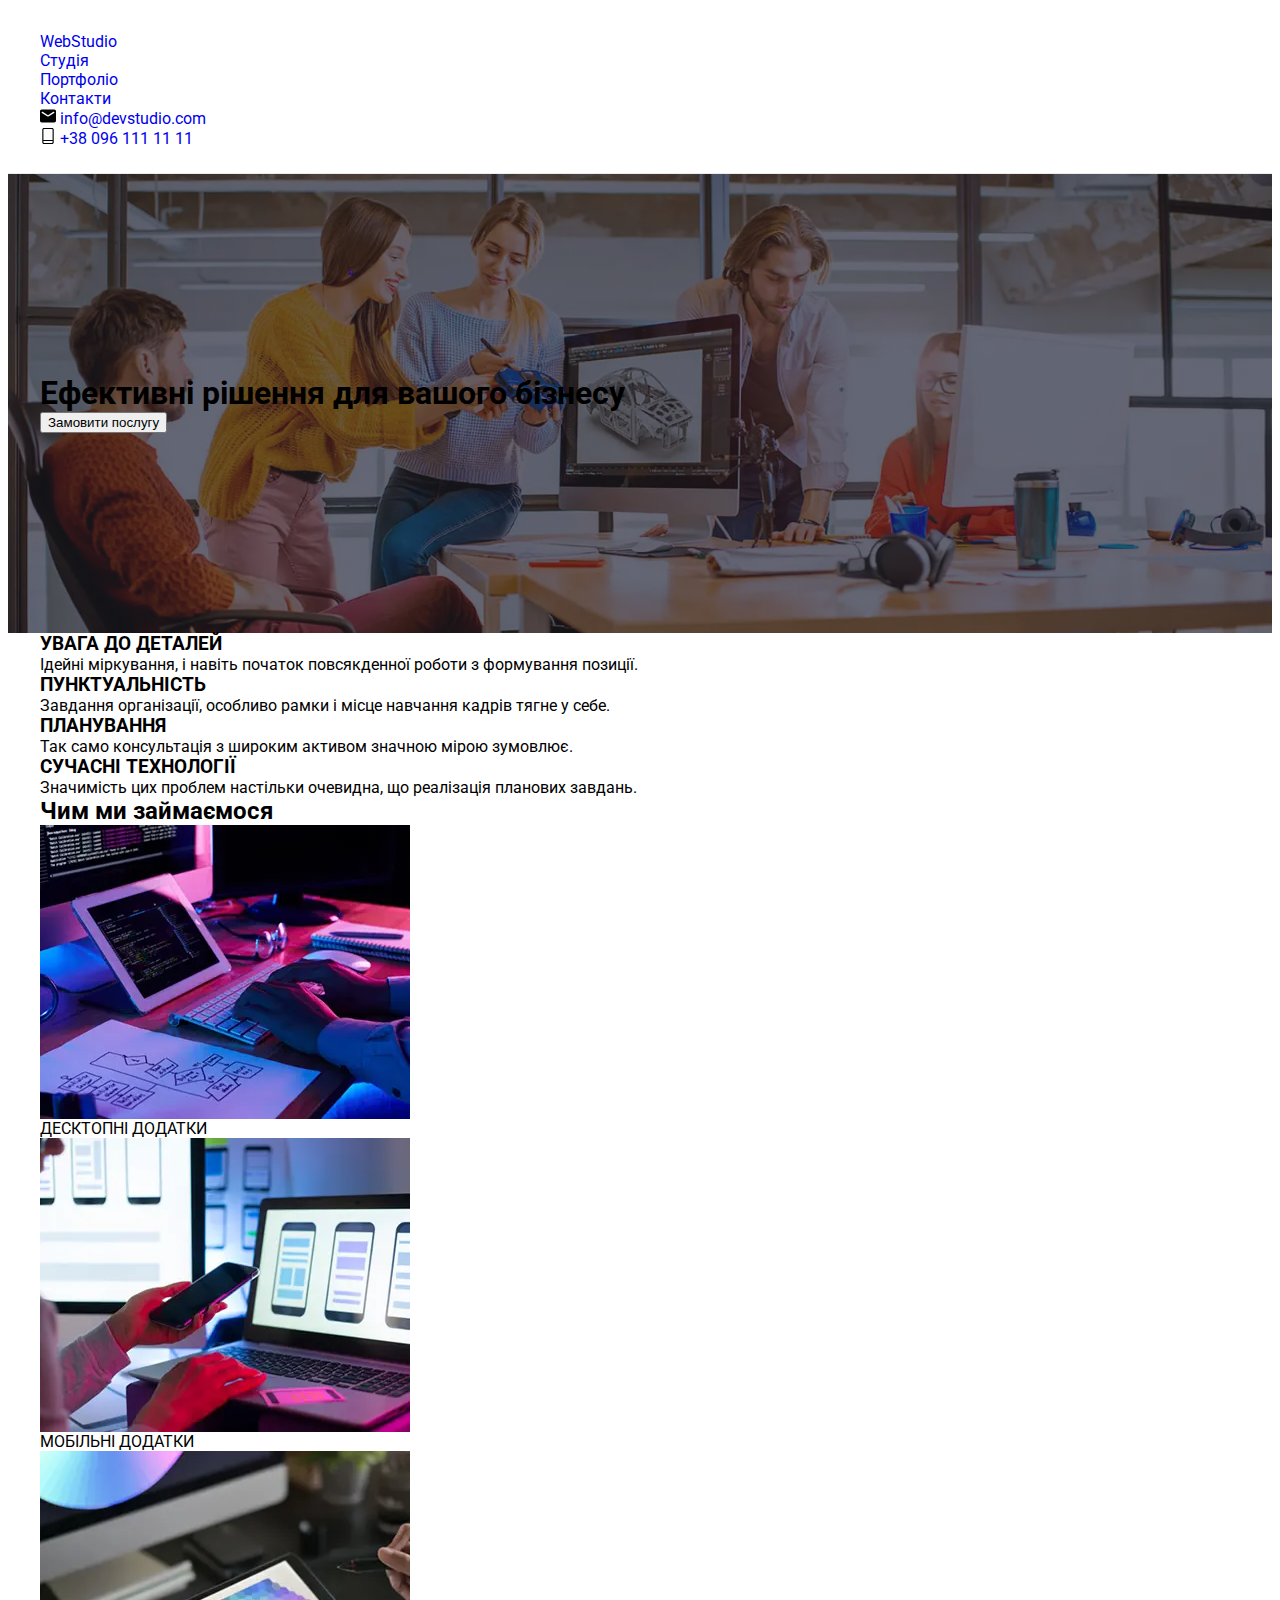
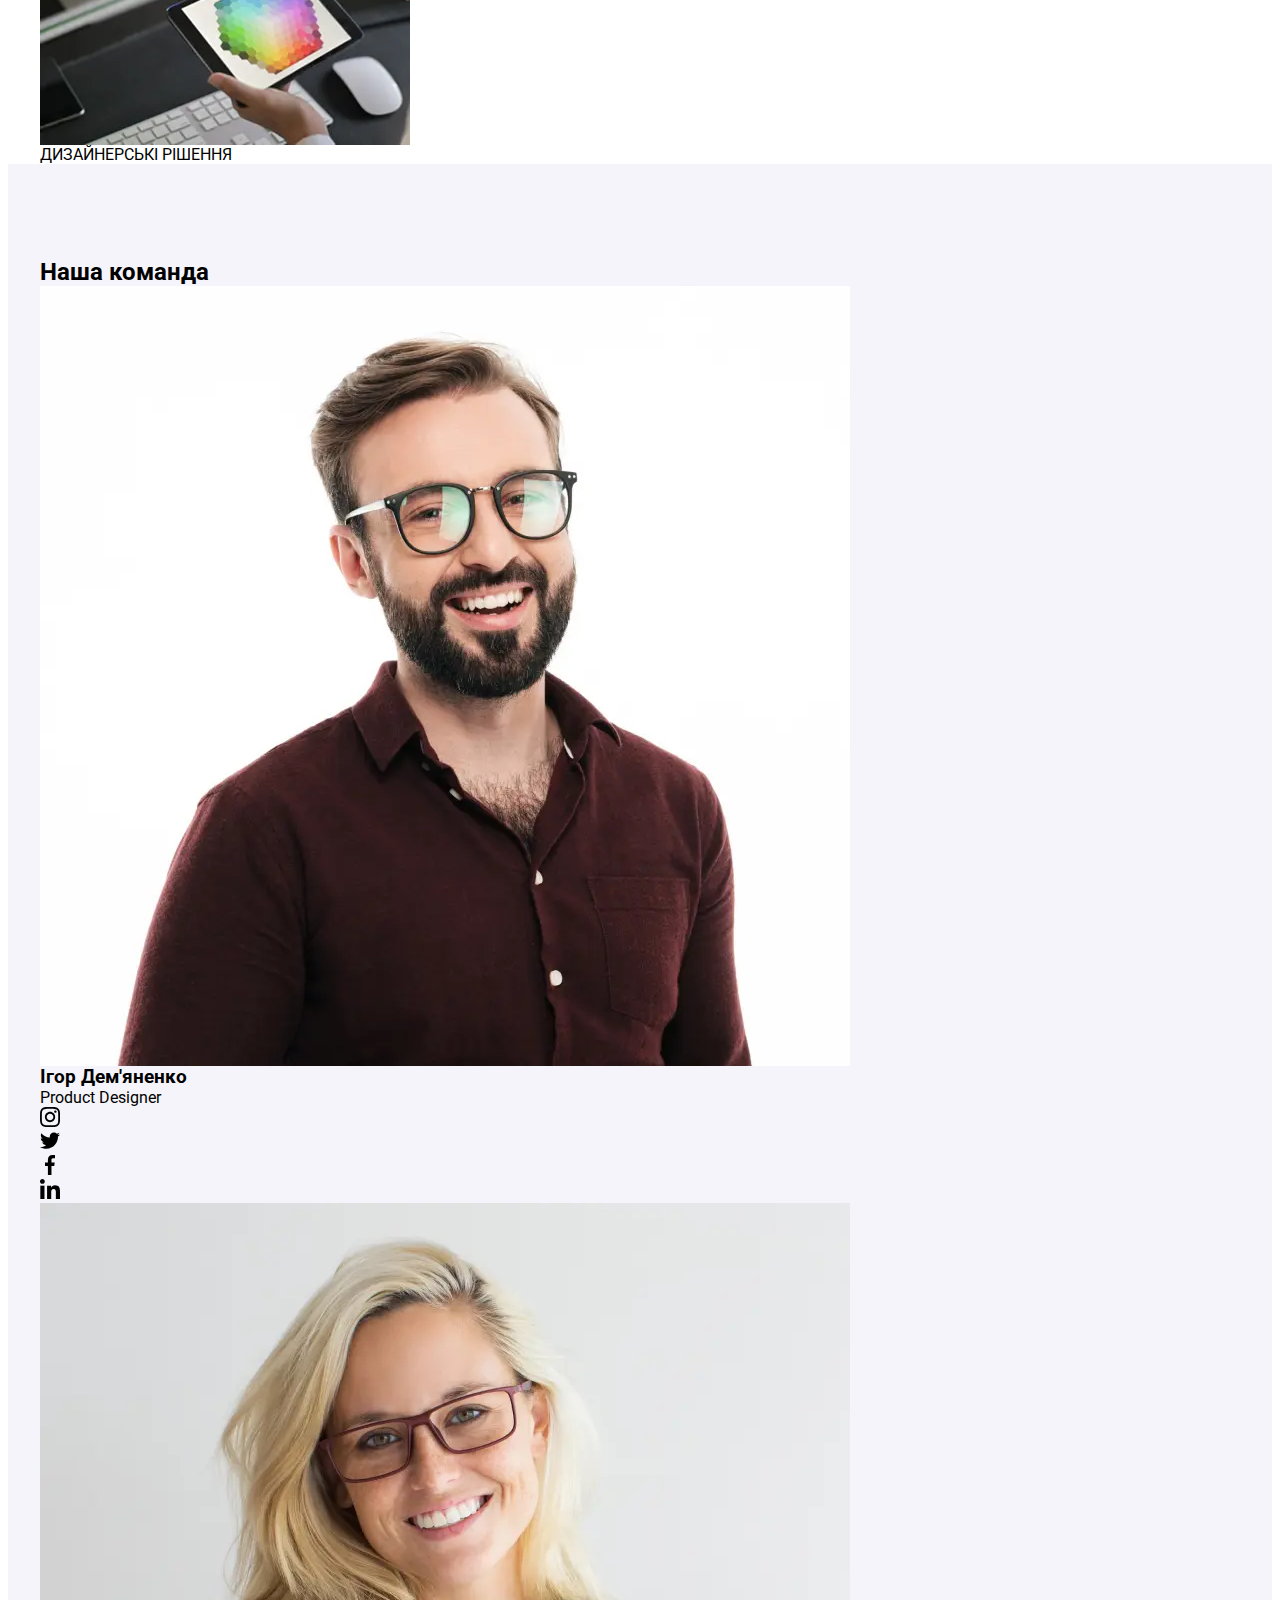
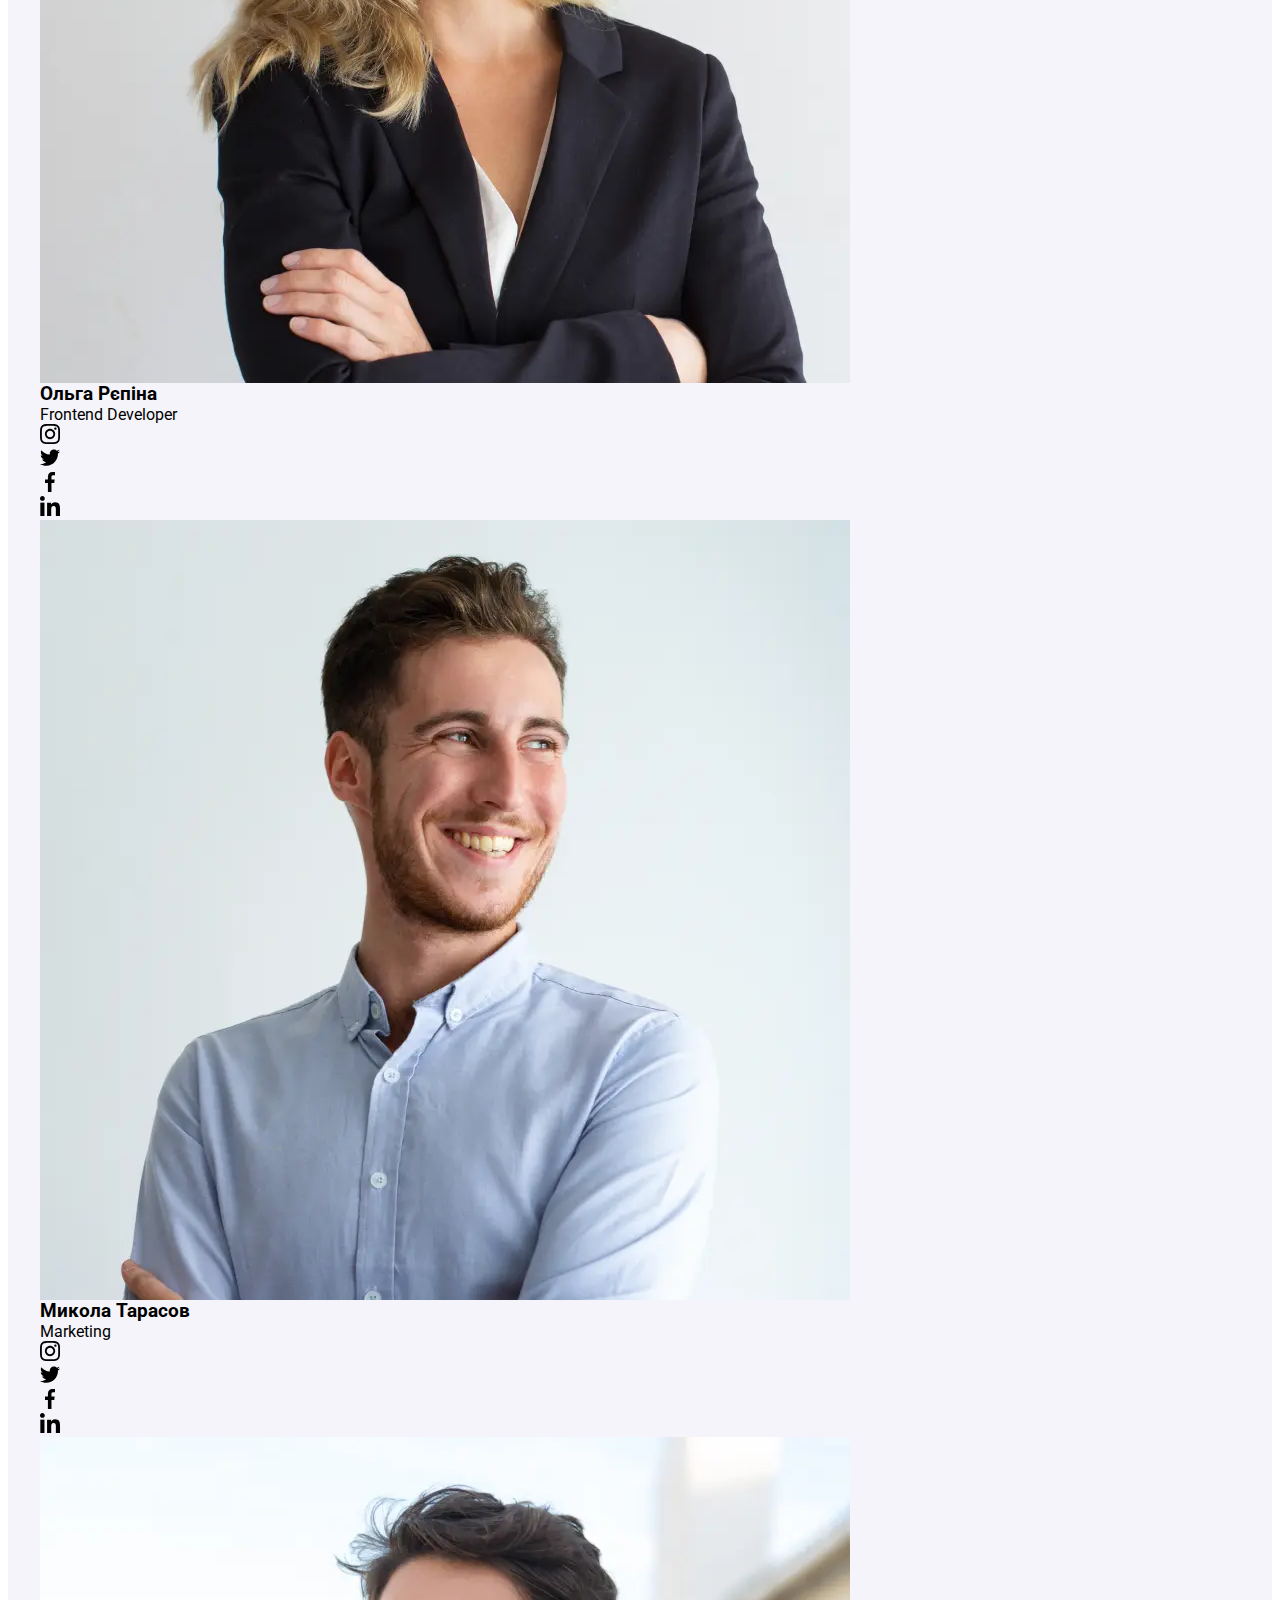
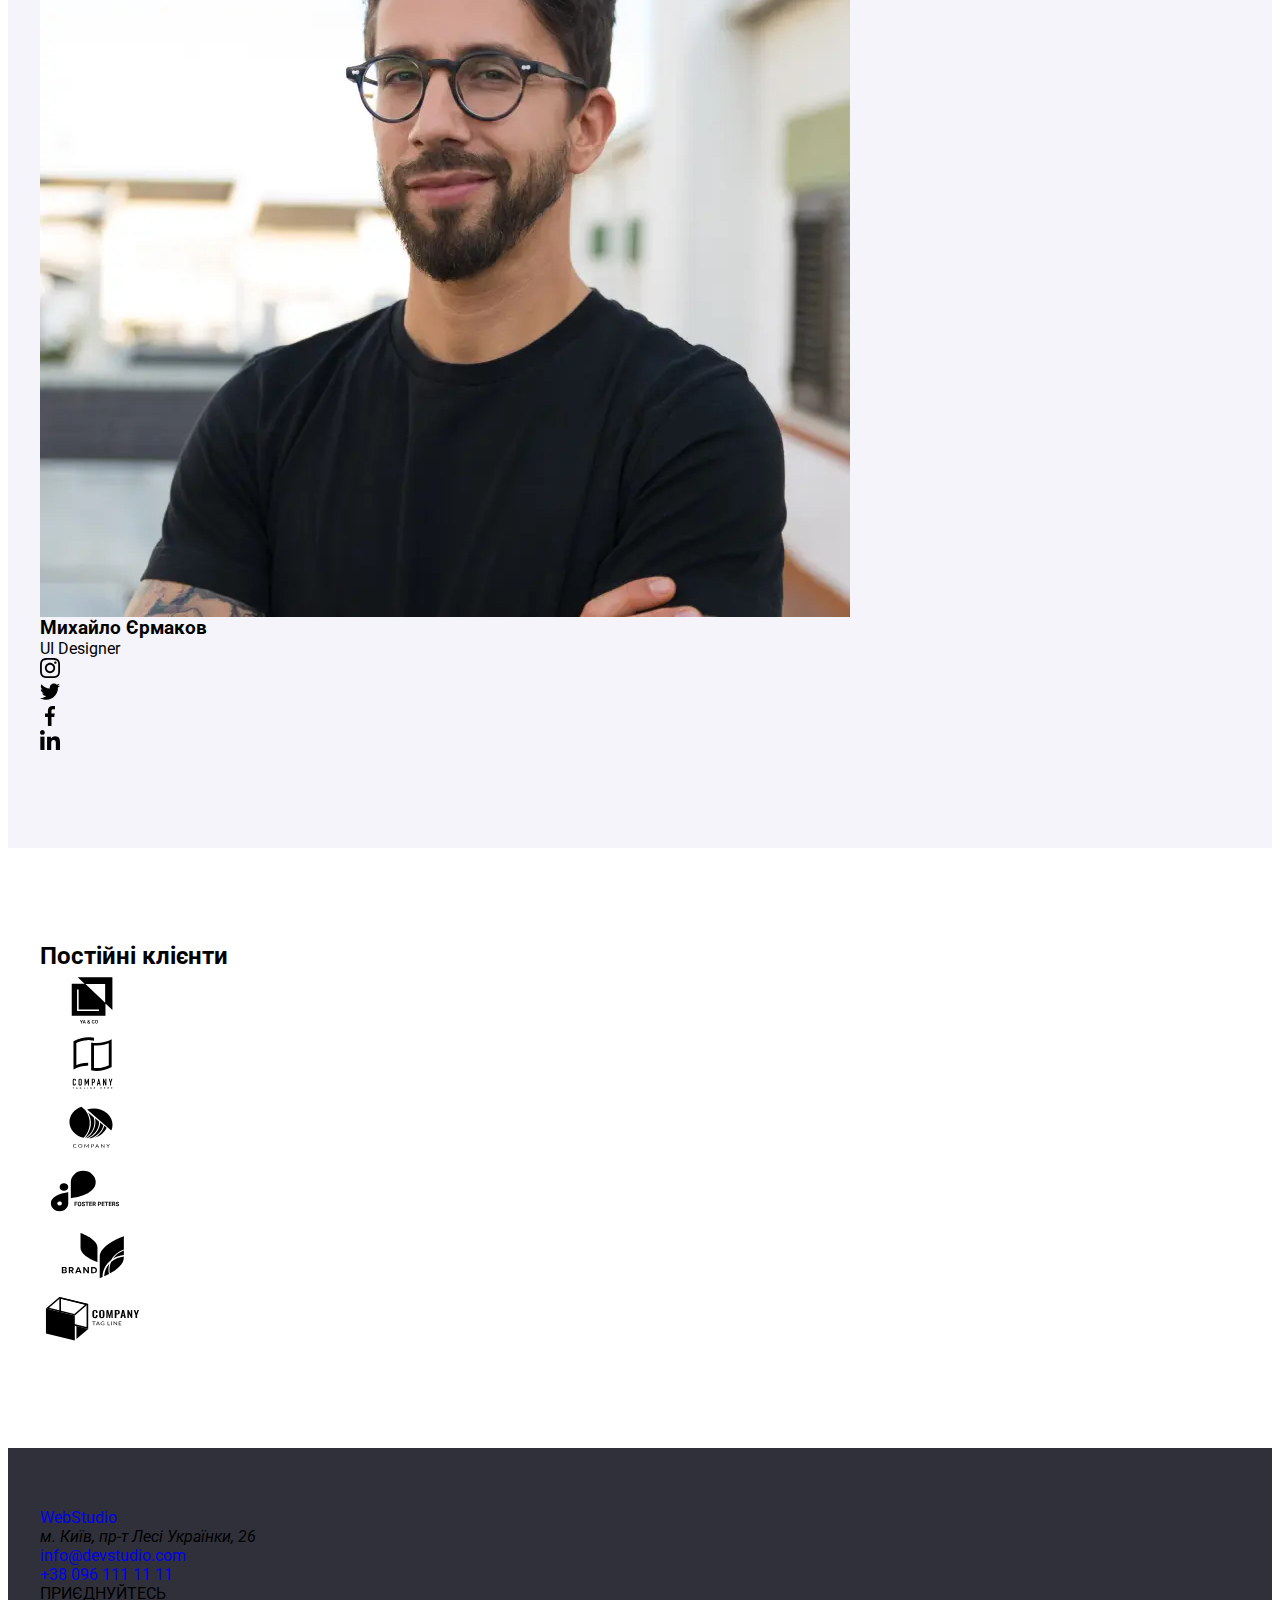
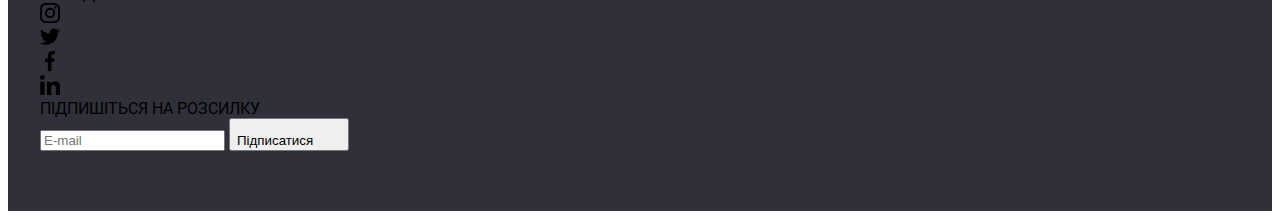
<file: index.html>
<!DOCTYPE html>
<html lang="uk">

<head>
  <meta charset="UTF-8">
  <meta name="viewport" content="width=device-width, initial-scale=1.0">
  <title>WebStudio</title>
  <link rel="stylesheet" href="https://cdnjs.cloudflare.com/ajax/libs/modern-normalize/3.0.1/modern-normalize.min.css"
    integrity="sha512-q6WgHqiHlKyOqslT/lgBgodhd03Wp4BEqKeW6nNtlOY4quzyG3VoQKFrieaCeSnuVseNKRGpGeDU3qPmabCANg=="
    crossorigin="anonymous" referrerpolicy="no-referrer" />
  <link rel="preconnect" href="https://fonts.googleapis.com">
  <link rel="preconnect" href="https://fonts.gstatic.com" crossorigin>
  <link href="https://fonts.googleapis.com/css2?family=Raleway:ital,wght@0,100..900;1,100..900&family=Roboto:ital,wght@0,100..900;1,100..900&display=swap" rel="stylesheet">
  <link rel="stylesheet" href="./css/main.css">
</head>

<body>

  <header class="header">
    <div class="container header__container">
      <a class="header__logo" href="./index.html">Web<span class="header__logo-accent">Studio</span></a>

      <nav class="header__nav">
        <ul class="header__nav-list">
          <li><a class="header__nav-link header__nav-link--active" href="./index.html">Студія</a></li>
          <li><a class="header__nav-link" href="./portfolio.html">Портфоліо</a></li>
          <li><a class="header__nav-link" href="#">Контакти</a></li>
        </ul>
      </nav>

      <ul class="header__contacts-list">
        <li>
          <a class="header__contact-link" href="mailto:info@devstudio.com">
            <svg class="header__contact-icon" width="16" height="16">
              <use href="./img/symbol-defs.svg#icon-massege"></use>
            </svg>
            info@devstudio.com
          </a>
        </li>
        <li>
          <a class="header__contact-link" href="tel:+380961111111">
            <svg class="header__contact-icon" width="16" height="16">
              <use href="./img/symbol-defs.svg#icon-tel"></use>
            </svg>
            +38 096 111 11 11
          </a>
        </li>
      </ul>
    </div>
  </header>

  <main>

    <section class="hero">
      <div class="container hero__container">
        <h1 class="hero__title">Ефективні рішення для вашого бізнесу</h1>
        <button class="hero__btn" type="button" data-modal-open>Замовити послугу</button>
      </div>
    </section>

    <section class="features">
      <div class="container">
        <ul class="features__list">
          <li class="features__item">
            <h3 class="features__subtitle">УВАГА ДО ДЕТАЛЕЙ</h3>
            <p class="features__text">Ідейні міркування, і навіть початок повсякденної роботи з формування позиції.</p>
          </li>
          <li class="features__item">
            <h3 class="features__subtitle">ПУНКТУАЛЬНІСТЬ</h3>
            <p class="features__text">Завдання організації, особливо рамки і місце навчання кадрів тягне у себе.</p>
          </li>
          <li class="features__item">
            <h3 class="features__subtitle">ПЛАНУВАННЯ</h3>
            <p class="features__text">Так само консультація з широким активом значною мірою зумовлює.</p>
          </li>
          <li class="features__item">
            <h3 class="features__subtitle">СУЧАСНІ ТЕХНОЛОГІЇ</h3>
            <p class="features__text">Значимість цих проблем настільки очевидна, що реалізація планових завдань.</p>
          </li>
        </ul>
      </div>
    </section>

    <section class="services">
      <div class="container">
        <h2 class="services__title">Чим ми займаємося</h2>
        <ul class="services__list">
          <li class="services__item">
            <div class="services__img-wrap">
              <img class="services__img" src="./img/box1.webp" alt="Десктопні додатки">
              <p class="services__img-caption">ДЕСКТОПНІ ДОДАТКИ</p>
            </div>
          </li>
          <li class="services__item">
            <div class="services__img-wrap">
              <img class="services__img" src="./img/box2.webp" alt="Мобільні додатки">
              <p class="services__img-caption">МОБІЛЬНІ ДОДАТКИ</p>
            </div>
          </li>
          <li class="services__item">
            <div class="services__img-wrap">
              <img class="services__img" src="./img/box3.webp" alt="Дизайнерські рішення">
              <p class="services__img-caption">ДИЗАЙНЕРСЬКІ РІШЕННЯ</p>
            </div>
          </li>
        </ul>
      </div>
    </section>

    <section class="team">
      <div class="container">
        <h2 class="team__title">Наша команда</h2>
        <ul class="team__list">

          <li class="team__item">
            <img class="team__photo" src="./img/1.webp" alt="Ігор Дем'яненко">
            <h3 class="team__name">Ігор Дем'яненко</h3>
            <p class="team__role">Product Designer</p>
            <ul class="social__list">
              <li class="social__item"><a class="social__link" href="#"><svg class="social__icon" width="20" height="20"><use href="./img/symbol-defs.svg#icon-instagram"></use></svg></a></li>
              <li class="social__item"><a class="social__link" href="#"><svg class="social__icon" width="20" height="20"><use href="./img/symbol-defs.svg#icon-twitter"></use></svg></a></li>
              <li class="social__item"><a class="social__link" href="#"><svg class="social__icon" width="20" height="20"><use href="./img/symbol-defs.svg#icon-facebook"></use></svg></a></li>
              <li class="social__item"><a class="social__link" href="#"><svg class="social__icon" width="20" height="20"><use href="./img/symbol-defs.svg#icon-linkedin"></use></svg></a></li>
            </ul>
          </li>

          <li class="team__item">
            <img class="team__photo" src="./img/2.webp" alt="Ольга Рєпіна">
            <h3 class="team__name">Ольга Рєпіна</h3>
            <p class="team__role">Frontend Developer</p>
            <ul class="social__list">
              <li class="social__item"><a class="social__link" href="#"><svg class="social__icon" width="20" height="20"><use href="./img/symbol-defs.svg#icon-instagram"></use></svg></a></li>
              <li class="social__item"><a class="social__link" href="#"><svg class="social__icon" width="20" height="20"><use href="./img/symbol-defs.svg#icon-twitter"></use></svg></a></li>
              <li class="social__item"><a class="social__link" href="#"><svg class="social__icon" width="20" height="20"><use href="./img/symbol-defs.svg#icon-facebook"></use></svg></a></li>
              <li class="social__item"><a class="social__link" href="#"><svg class="social__icon" width="20" height="20"><use href="./img/symbol-defs.svg#icon-linkedin"></use></svg></a></li>
            </ul>
          </li>

          <li class="team__item">
            <img class="team__photo" src="./img/3.webp" alt="Микола Тарасов">
            <h3 class="team__name">Микола Тарасов</h3>
            <p class="team__role">Marketing</p>
            <ul class="social__list">
              <li class="social__item"><a class="social__link" href="#"><svg class="social__icon" width="20" height="20"><use href="./img/symbol-defs.svg#icon-instagram"></use></svg></a></li>
              <li class="social__item"><a class="social__link" href="#"><svg class="social__icon" width="20" height="20"><use href="./img/symbol-defs.svg#icon-twitter"></use></svg></a></li>
              <li class="social__item"><a class="social__link" href="#"><svg class="social__icon" width="20" height="20"><use href="./img/symbol-defs.svg#icon-facebook"></use></svg></a></li>
              <li class="social__item"><a class="social__link" href="#"><svg class="social__icon" width="20" height="20"><use href="./img/symbol-defs.svg#icon-linkedin"></use></svg></a></li>
            </ul>
          </li>

          <li class="team__item">
            <img class="team__photo" src="./img/4.webp" alt="Михайло Єрмаков">
            <h3 class="team__name">Михайло Єрмаков</h3>
            <p class="team__role">UI Designer</p>
            <ul class="social__list">
              <li class="social__item"><a class="social__link" href="#"><svg class="social__icon" width="20" height="20"><use href="./img/symbol-defs.svg#icon-instagram"></use></svg></a></li>
              <li class="social__item"><a class="social__link" href="#"><svg class="social__icon" width="20" height="20"><use href="./img/symbol-defs.svg#icon-twitter"></use></svg></a></li>
              <li class="social__item"><a class="social__link" href="#"><svg class="social__icon" width="20" height="20"><use href="./img/symbol-defs.svg#icon-facebook"></use></svg></a></li>
              <li class="social__item"><a class="social__link" href="#"><svg class="social__icon" width="20" height="20"><use href="./img/symbol-defs.svg#icon-linkedin"></use></svg></a></li>
            </ul>
          </li>

        </ul>
      </div>
    </section>

    <section class="clients">
      <div class="container">
        <h2 class="clients__title">Постійні клієнти</h2>
        <ul class="clients__list">
          <li class="clients__item"><a class="clients__link" href="#"><svg class="clients__icon" width="106" height="60"><use href="./img/symbal.svg#icon-client-1"></use></svg></a></li>
          <li class="clients__item"><a class="clients__link" href="#"><svg class="clients__icon" width="106" height="60"><use href="./img/symbal.svg#icon-client-2"></use></svg></a></li>
          <li class="clients__item"><a class="clients__link" href="#"><svg class="clients__icon" width="106" height="60"><use href="./img/symbal.svg#icon-client-3"></use></svg></a></li>
          <li class="clients__item"><a class="clients__link" href="#"><svg class="clients__icon" width="106" height="60"><use href="./img/symbal.svg#icon-client-4"></use></svg></a></li>
          <li class="clients__item"><a class="clients__link" href="#"><svg class="clients__icon" width="106" height="60"><use href="./img/symbal.svg#icon-client-5"></use></svg></a></li>
          <li class="clients__item"><a class="clients__link" href="#"><svg class="clients__icon" width="106" height="60"><use href="./img/symbal.svg#icon-client-6"></use></svg></a></li>
        </ul>
      </div>
    </section>

  </main>

  <footer class="footer">
    <div class="container footer__container">

      <div class="footer__info">
        <a class="footer__logo" href="./index.html">Web<span class="footer__logo-accent">Studio</span></a>
        <address class="footer__address">м. Київ, пр-т Лесі Українки, 26</address>
        <ul class="footer__contacts-list">
          <li><a class="footer__contact-link" href="mailto:info@devstudio.com">info@devstudio.com</a></li>
          <li><a class="footer__contact-link" href="tel:+380961111111">+38 096 111 11 11</a></li>
        </ul>
      </div>

      <div class="footer__social">
        <p class="footer__social-title">ПРИЄДНУЙТЕСЬ</p>
        <ul class="footer__social-list">
          <li class="footer__social-item"><a class="footer__social-link" href="#"><svg class="footer__social-icon" width="20" height="20"><use href="./img/symbol-defs.svg#icon-instagram"></use></svg></a></li>
          <li class="footer__social-item"><a class="footer__social-link" href="#"><svg class="footer__social-icon" width="20" height="20"><use href="./img/symbol-defs.svg#icon-twitter"></use></svg></a></li>
          <li class="footer__social-item"><a class="footer__social-link" href="#"><svg class="footer__social-icon" width="20" height="20"><use href="./img/symbol-defs.svg#icon-facebook"></use></svg></a></li>
          <li class="footer__social-item"><a class="footer__social-link" href="#"><svg class="footer__social-icon" width="20" height="20"><use href="./img/symbol-defs.svg#icon-linkedin"></use></svg></a></li>
        </ul>
      </div>

      <div class="footer__subscribe">
        <p class="footer__subscribe-title">ПІДПИШІТЬСЯ НА РОЗСИЛКУ</p>
        <form class="footer__subscribe-form">
          <input class="footer__subscribe-input" type="email" placeholder="E-mail">
          <button class="footer__subscribe-btn" type="submit">
            Підписатися
            <svg class="footer__subscribe-icon" width="24" height="24"><use href="./img/symbol-defs.svg#icon-send"></use></svg>
          </button>
        </form>
      </div>

    </div>
  </footer>

  <div class="backdrop is-hidden" data-modal>
    <div class="modal">
      <button class="modal__close" type="button" data-modal-close>
        <svg width="11" height="11" viewBox="0 0 11 11" fill="none" xmlns="http://www.w3.org/2000/svg">
          <path d="M1 1L10 10M10 1L1 10" stroke="#212121" stroke-width="1.5" stroke-linecap="round"/>
        </svg>
      </button>

      <p class="modal__title">Залиште свої дані, ми вам передзвонимо</p>

      <form class="modal__form">
        <div class="modal__field">
          <label class="modal__label" for="modal-name">Ім'я</label>
          <div class="modal__input-wrap">
            <svg class="modal__input-icon" width="14" height="14"><use href="./img/symbol-defs.svg#icon-user"></use></svg>
            <input class="modal__input" type="text" id="modal-name" name="name">
          </div>
        </div>

        <div class="modal__field">
          <label class="modal__label" for="modal-tel">Телефон</label>
          <div class="modal__input-wrap">
            <svg class="modal__input-icon" width="14" height="14"><use href="./img/symbol-defs.svg#icon-telephone"></use></svg>
            <input class="modal__input" type="tel" id="modal-tel" name="tel">
          </div>
        </div>

        <div class="modal__field">
          <label class="modal__label" for="modal-email">Пошта</label>
          <div class="modal__input-wrap">
            <svg class="modal__input-icon" width="14" height="14"><use href="./img/symbol-defs.svg#icon-massege"></use></svg>
            <input class="modal__input" type="email" id="modal-email" name="email">
          </div>
        </div>

        <div class="modal__field">
          <label class="modal__label" for="modal-comment">Коментар</label>
          <textarea class="modal__textarea" id="modal-comment" name="comment" placeholder="Введіть текст"></textarea>
        </div>

        <div class="modal__checkbox-wrap">
          <input class="modal__checkbox" type="checkbox" id="modal-agree" name="agree">
          <label class="modal__checkbox-label" for="modal-agree">
            Погоджуюся з розсилкою та приймаю
            <a class="modal__policy-link" href="#">Умови договору</a>
          </label>
        </div>

        <button class="modal__submit" type="submit">Відправити</button>
      </form>
    </div>
  </div>

  <script src="./js/modal.js"></script>
</body>
</html>
</file>
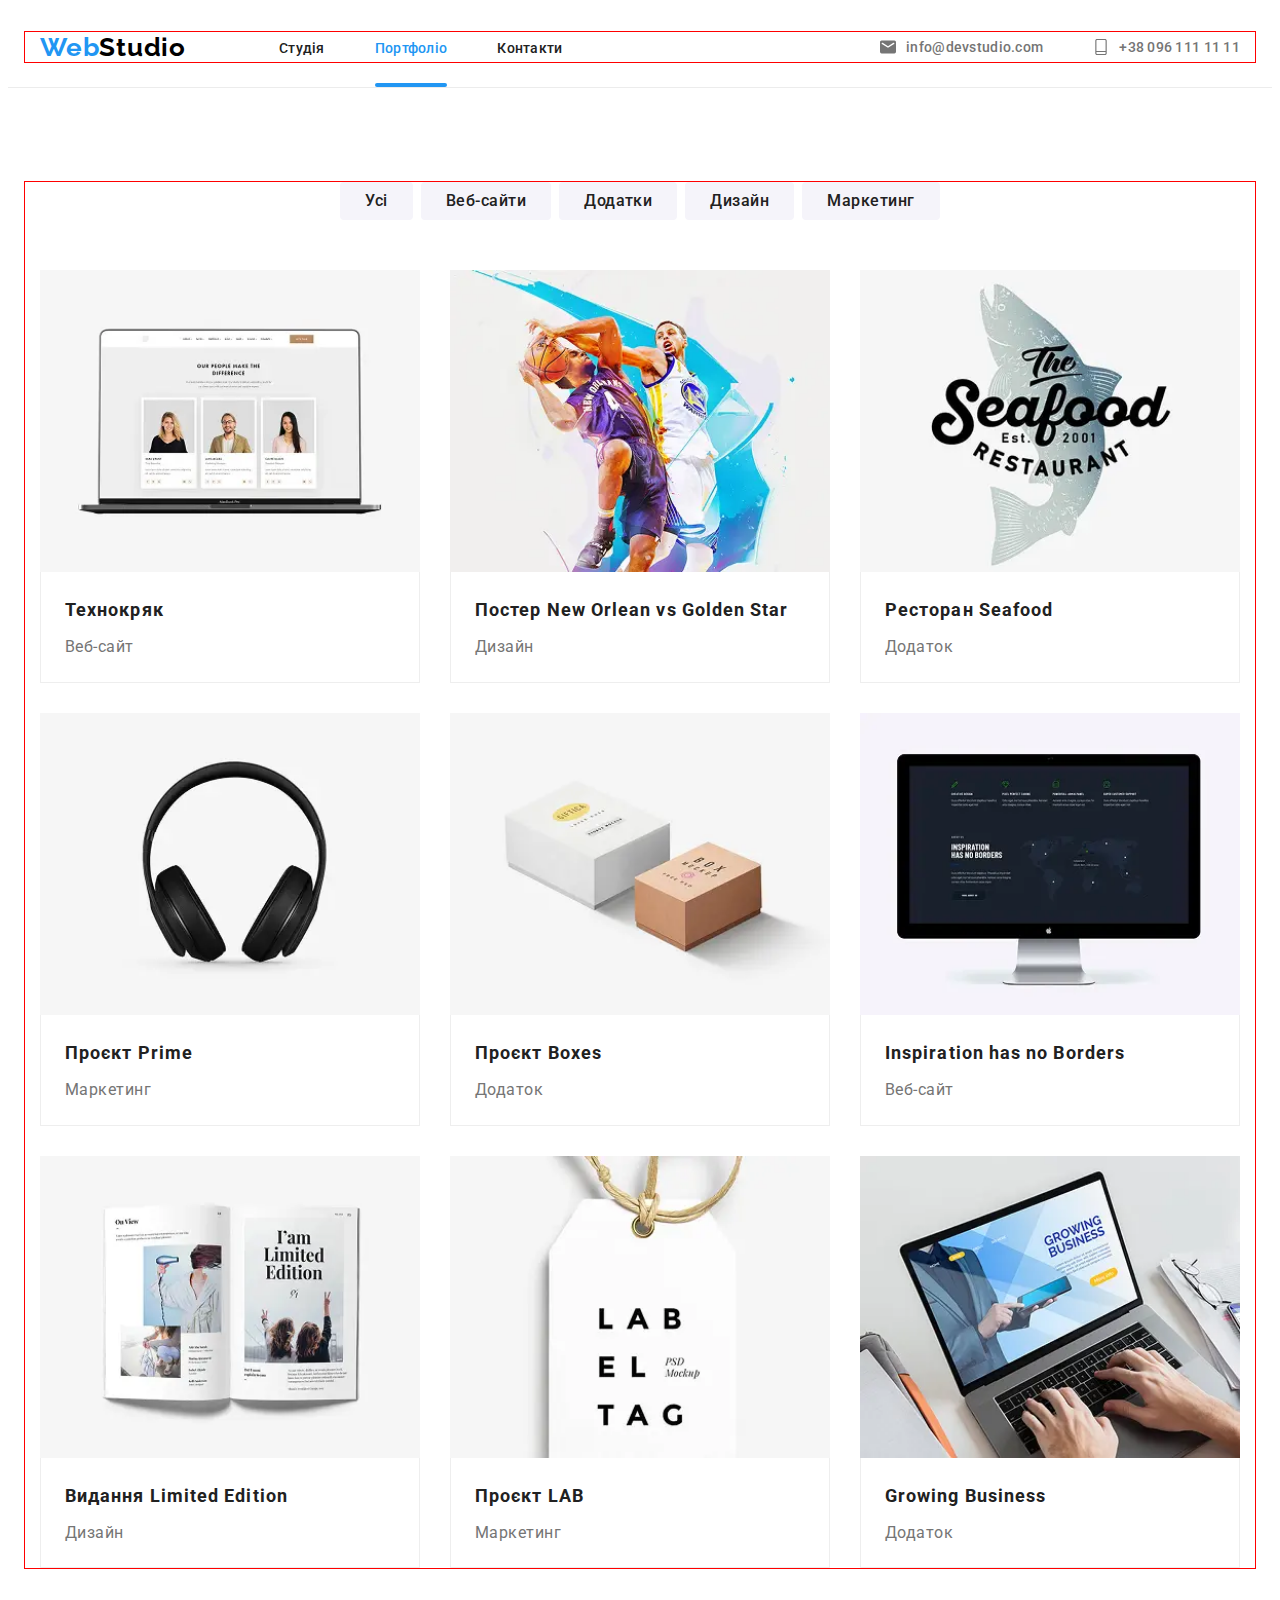
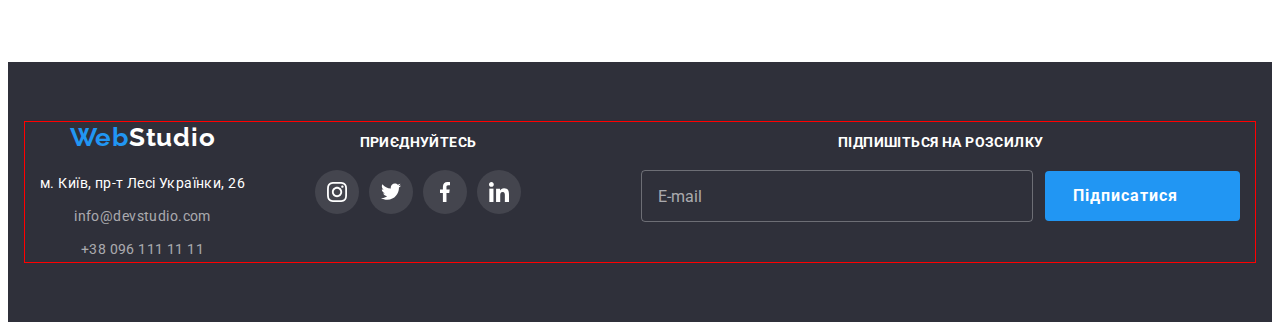
<file: portfolio.html>
<!DOCTYPE html>
<html lang="uk">

<head>
  <meta charset="UTF-8">
  <meta name="viewport" content="width=device-width, initial-scale=1.0">
  <title>Portfolio — WebStudio</title>
  <link rel="stylesheet" href="https://cdnjs.cloudflare.com/ajax/libs/modern-normalize/3.0.1/modern-normalize.min.css"
    integrity="sha512-q6WgHqiHlKyOqslT/lgBgodhd03Wp4BEqKeW6nNtlOY4quzyG3VoQKFrieaCeSnuVseNKRGpGeDU3qPmabCANg=="
    crossorigin="anonymous" referrerpolicy="no-referrer" />
  <link rel="preconnect" href="https://fonts.googleapis.com">
  <link rel="preconnect" href="https://fonts.gstatic.com" crossorigin>
  <link href="https://fonts.googleapis.com/css2?family=Raleway:ital,wght@0,100..900;1,100..900&family=Roboto:ital,wght@0,100..900;1,100..900&display=swap" rel="stylesheet">
  <link rel="stylesheet" href="./main.css">
</head>

<body>
  <header class="header">
    <div class="container header__container">
      <a class="header__logo" href="./index.html">Web<span class="header__logo-accent">Studio</span></a>

      <nav class="header__nav">
        <ul class="header__nav-list">
          <li><a class="header__nav-link" href="./index.html">Студія</a></li>
          <li><a class="header__nav-link header__nav-link--active" href="./portfolio.html">Портфоліо</a></li>
          <li><a class="header__nav-link" href="#">Контакти</a></li>
        </ul>
      </nav>

      <ul class="header__contacts-list">
        <li>
          <a class="header__contact-link" href="mailto:info@devstudio.com">
            <svg class="header__contact-icon" width="16" height="16">
              <use href="./img/symbol-defs.svg#icon-massege"></use>
            </svg>
            info@devstudio.com
          </a>
        </li>
        <li>
          <a class="header__contact-link" href="tel:+380961111111">
            <svg class="header__contact-icon" width="16" height="16">
              <use href="./img/symbol-defs.svg#icon-tel"></use>
            </svg>
            +38 096 111 11 11
          </a>
        </li>
      </ul>

      <button class="header__burger" type="button" aria-label="Відкрити меню">
        <span></span>
        <span></span>
        <span></span>
      </button>
    </div>
  </header>

  <main>
    <section class="portfolio">
      <div class="container">

        <ul class="portfolio__filter-list">
          <li class="portfolio__filter-item"><button class="portfolio__filter-btn" type="button">Усі</button></li>
          <li class="portfolio__filter-item"><button class="portfolio__filter-btn" type="button">Веб-сайти</button></li>
          <li class="portfolio__filter-item"><button class="portfolio__filter-btn" type="button">Додатки</button></li>
          <li class="portfolio__filter-item"><button class="portfolio__filter-btn" type="button">Дизайн</button></li>
          <li class="portfolio__filter-item"><button class="portfolio__filter-btn" type="button">Маркетинг</button></li>
        </ul>

        <ul class="portfolio__list">

          <li class="portfolio__item" tabindex="0">
            <div class="portfolio__img-wrap">
              <img class="portfolio__img" src="./img/laptop.webp" alt="Технокряк">
              <p class="portfolio__overlay-text">Ресурс пропонує комплексні пропозиції з різним рівнем функціоналу та сервісів. Все це дозволить відвідувачу отримати вичерпні відомості про компанію чи приватну особу.</p>
            </div>
            <div class="portfolio__info">
              <h3 class="portfolio__title">Технокряк</h3>
              <p class="portfolio__category">Веб-сайт</p>
            </div>
          </li>

          <li class="portfolio__item" tabindex="0">
            <div class="portfolio__img-wrap">
              <img class="portfolio__img" src="./img/basketball.webp" alt="Постер New Orlean vs Golden Star">
              <p class="portfolio__overlay-text">Ресурс пропонує комплексні пропозиції з різним рівнем функціоналу та сервісів. Все це дозволить відвідувачу отримати вичерпні відомості про компанію чи приватну особу.</p>
            </div>
            <div class="portfolio__info">
              <h3 class="portfolio__title">Постер New Orlean vs Golden Star</h3>
              <p class="portfolio__category">Дизайн</p>
            </div>
          </li>

          <li class="portfolio__item" tabindex="0">
            <div class="portfolio__img-wrap">
              <img class="portfolio__img" src="./img/RESTAURANT.webp" alt="Ресторан Seafood">
              <p class="portfolio__overlay-text">Ресурс пропонує комплексні пропозиції з різним рівнем функціоналу та сервісів. Все це дозволить відвідувачу отримати вичерпні відомості про компанію чи приватну особу.</p>
            </div>
            <div class="portfolio__info">
              <h3 class="portfolio__title">Ресторан Seafood</h3>
              <p class="portfolio__category">Додаток</p>
            </div>
          </li>

          <li class="portfolio__item" tabindex="0">
            <div class="portfolio__img-wrap">
              <img class="portfolio__img" src="./img/headphones.webp" alt="Проєкт Prime">
              <p class="portfolio__overlay-text">Ресурс пропонує комплексні пропозиції з різним рівнем функціоналу та сервісів. Все це дозволить відвідувачу отримати вичерпні відомості про компанію чи приватну особу.</p>
            </div>
            <div class="portfolio__info">
              <h3 class="portfolio__title">Проєкт Prime</h3>
              <p class="portfolio__category">Маркетинг</p>
            </div>
          </li>

          <li class="portfolio__item" tabindex="0">
            <div class="portfolio__img-wrap">
              <img class="portfolio__img" src="./img/boxs.webp" alt="Проєкт Boxes">
              <p class="portfolio__overlay-text">Ресурс пропонує комплексні пропозиції з різним рівнем функціоналу та сервісів. Все це дозволить відвідувачу отримати вичерпні відомості про компанію чи приватну особу.</p>
            </div>
            <div class="portfolio__info">
              <h3 class="portfolio__title">Проєкт Boxes</h3>
              <p class="portfolio__category">Додаток</p>
            </div>
          </li>

          <li class="portfolio__item" tabindex="0">
            <div class="portfolio__img-wrap">
              <img class="portfolio__img" src="./img/computer.webp" alt="Inspiration has no Borders">
              <p class="portfolio__overlay-text">Ресурс пропонує комплексні пропозиції з різним рівнем функціоналу та сервісів. Все це дозволить відвідувачу отримати вичерпні відомості про компанію чи приватну особу.</p>
            </div>
            <div class="portfolio__info">
              <h3 class="portfolio__title">Inspiration has no Borders</h3>
              <p class="portfolio__category">Веб-сайт</p>
            </div>
          </li>

          <li class="portfolio__item" tabindex="0">
            <div class="portfolio__img-wrap">
              <img class="portfolio__img" src="./img/book.webp" alt="Видання Limited Edition">
              <p class="portfolio__overlay-text">Ресурс пропонує комплексні пропозиції з різним рівнем функціоналу та сервісів. Все це дозволить відвідувачу отримати вичерпні відомості про компанію чи приватну особу.</p>
            </div>
            <div class="portfolio__info">
              <h3 class="portfolio__title">Видання Limited Edition</h3>
              <p class="portfolio__category">Дизайн</p>
            </div>
          </li>

          <li class="portfolio__item" tabindex="0">
            <div class="portfolio__img-wrap">
              <img class="portfolio__img" src="./img/suspension.webp" alt="Проєкт LAB">
              <p class="portfolio__overlay-text">Ресурс пропонує комплексні пропозиції з різним рівнем функціоналу та сервісів. Все це дозволить відвідувачу отримати вичерпні відомості про компанію чи приватну особу.</p>
            </div>
            <div class="portfolio__info">
              <h3 class="portfolio__title">Проєкт LAB</h3>
              <p class="portfolio__category">Маркетинг</p>
            </div>
          </li>

          <li class="portfolio__item" tabindex="0">
            <div class="portfolio__img-wrap">
              <img class="portfolio__img" src="./img/work-laptop.webp" alt="Growing Business">
              <p class="portfolio__overlay-text">Ресурс пропонує комплексні пропозиції з різним рівнем функціоналу та сервісів. Все це дозволить відвідувачу отримати вичерпні відомості про компанію чи приватну особу.</p>
            </div>
            <div class="portfolio__info">
              <h3 class="portfolio__title">Growing Business</h3>
              <p class="portfolio__category">Додаток</p>
            </div>
          </li>

        </ul>
      </div>
    </section>

  </main>

  <footer class="footer">
    <div class="container footer__container">

      <div class="footer__info">
        <a class="footer__logo" href="./index.html">Web<span class="footer__logo-accent">Studio</span></a>
        <address class="footer__address">м. Київ, пр-т Лесі Українки, 26</address>
        <ul class="footer__contacts-list">
          <li><a class="footer__contact-link" href="mailto:info@devstudio.com">info@devstudio.com</a></li>
          <li><a class="footer__contact-link" href="tel:+380961111111">+38 096 111 11 11</a></li>
        </ul>
      </div>

      <div class="footer__social">
        <p class="footer__social-title">ПРИЄДНУЙТЕСЬ</p>
        <ul class="footer__social-list">
          <li class="footer__social-item"><a class="footer__social-link" href="#"><svg class="footer__social-icon" width="20" height="20"><use href="./img/symbol-defs.svg#icon-instagram"></use></svg></a></li>
          <li class="footer__social-item"><a class="footer__social-link" href="#"><svg class="footer__social-icon" width="20" height="20"><use href="./img/symbol-defs.svg#icon-twitter"></use></svg></a></li>
          <li class="footer__social-item"><a class="footer__social-link" href="#"><svg class="footer__social-icon" width="20" height="20"><use href="./img/symbol-defs.svg#icon-facebook"></use></svg></a></li>
          <li class="footer__social-item"><a class="footer__social-link" href="#"><svg class="footer__social-icon" width="20" height="20"><use href="./img/symbol-defs.svg#icon-linkedin"></use></svg></a></li>
        </ul>
      </div>

      <div class="footer__subscribe">
        <p class="footer__subscribe-title">ПІДПИШІТЬСЯ НА РОЗСИЛКУ</p>
        <form class="footer__subscribe-form">
          <input class="footer__subscribe-input" type="email" placeholder="E-mail">
          <button class="footer__subscribe-btn" type="submit">
            Підписатися
            <svg class="footer__subscribe-icon" width="24" height="24"><use href="./img/symbol-defs.svg#icon-send"></use></svg>
          </button>
        </form>
      </div>

    </div>
  </footer>

</body>
</html>
</file>
<file: css/main.css>
h1,
h2,
h3,
p {
  margin: 0;
}

ul {
  list-style: none;
  padding: 0;
  margin: 0;
}

a {
  text-decoration: none;
}

img {
  display: block;
}

body {
  font-family: "Roboto", sans-serif;
}

.container {
  width: 1200px;
  padding-left: 15px;
  padding-right: 15px;
  margin-left: auto;
  margin-right: auto;
}

.header {
  padding-top: 24px;
  padding-bottom: 25px;
  border-bottom: 1px solid #ececec;
}

.header-container {
  display: flex;
  align-items: center;
}

.header-logo {
  font-family: "Raleway", sans-serif;
  font-weight: 700;
  font-size: 26px;
  letter-spacing: 0.03em;
  color: #2196f3;
}

.header-span {
  font-family: "Raleway", sans-serif;
  font-weight: 700;
  font-size: 26px;
  letter-spacing: 0.03em;
  color: #000000;
}

.header-nav {
  display: flex;
  align-items: center;
  gap: 50px;
}

.header-list {
  display: flex;
  gap: 50px;
  margin-left: 93px;
}

.header-list-2 {
  display: flex;
  gap: 50px;
  margin-left: auto;
}

.header-studio,
.header-portfolio,
.header-contacts {
  font-family: "Roboto", sans-serif;
  font-weight: 500;
  font-size: 14px;
  letter-spacing: 0.02em;
  color: #212121;
  text-decoration: none;
  position: relative;
  padding-bottom: 31px;
  transition: color 250ms cubic-bezier(0.4, 0, 0.2, 1);
}

.header-studio:hover,
.header-portfolio:hover,
.header-contacts:hover {
  color: #2196f3;
}

.header-studio.active::after,
.header-portfolio.active::after {
  content: "";
  position: absolute;
  bottom: 0;
  left: 0;
  width: 100%;
  height: 4px;
  background-color: #2196f3;
  border-radius: 2px;
  animation: slideIn 300ms cubic-bezier(0.4, 0, 0.2, 1) both;
}

@keyframes slideIn {
  from {
    transform: scaleX(0);
    transform-origin: left;
  }
  to {
    transform: scaleX(1);
    transform-origin: left;
  }
}
.header-studio.active,
.header-portfolio.active {
  color: #2196f3;
}

.header-email,
.header-tel {
  display: flex;
  align-items: center;
  gap: 10px;
  font-family: "Roboto", sans-serif;
  font-weight: 500;
  font-size: 14px;
  letter-spacing: 0.02em;
  color: #757575;
  text-decoration: none;
  transition: color 250ms cubic-bezier(0.4, 0, 0.2, 1);
}

.header-email:hover,
.header-tel:hover {
  color: #2196f3;
}

.header-email:hover .header-contact-icon,
.header-tel:hover .header-contact-icon {
  fill: #2196f3;
}

.header-contact-icon {
  fill: #757575;
  flex-shrink: 0;
  transition: fill 250ms cubic-bezier(0.4, 0, 0.2, 1);
}

.hero {
  background-image: linear-gradient(rgba(47, 48, 58, 0.4), rgba(47, 48, 58, 0.4)), url("../img/hero-background.webp");
  background-position: center;
  background-size: cover;
  background-repeat: no-repeat;
  padding-top: 200px;
  padding-bottom: 200px;
}

.hero-container {
  display: flex;
  flex-direction: column;
  align-items: center;
  gap: 30px;
}

.hero-title {
  font-family: "Roboto", sans-serif;
  font-weight: 900;
  font-size: 44px;
  line-height: 136%;
  letter-spacing: 0.06em;
  text-transform: uppercase;
  text-align: center;
  color: #ffffff;
  max-width: 696px;
}

.hero-button {
  font-family: "Roboto", sans-serif;
  font-weight: 700;
  font-size: 16px;
  line-height: 187%;
  letter-spacing: 0.06em;
  text-align: center;
  color: #ffffff;
  background-color: #2196f3;
  border-radius: 4px;
  padding: 10px 32px;
  border-style: none;
  cursor: pointer;
  transition: background-color 250ms cubic-bezier(0.4, 0, 0.2, 1), box-shadow 250ms cubic-bezier(0.4, 0, 0.2, 1);
}

.hero-button:hover,
.hero-button:focus {
  background-color: #1a7fd4;
  box-shadow: 0px 4px 4px rgba(0, 0, 0, 0.15);
}

.about {
  padding-top: 94px;
  padding-bottom: 0;
  background-color: #ffffff;
}

.what-we-do {
  padding-top: 94px;
  padding-bottom: 94px;
  background-color: #ffffff;
}

.about-list {
  display: flex;
  gap: 30px;
}

.about-item {
  display: flex;
  flex-direction: column;
  position: relative;
  padding-top: 94px;
}

.about-item::before {
  content: "";
  position: absolute;
  width: 270px;
  height: 120px;
  top: 0;
  left: 0;
  background-position: center;
  background-color: #f5f4fa;
  background-repeat: no-repeat;
  border-radius: 4px;
}

.about-item:nth-child(1)::before {
  background-image: url("../img/antenna.webp");
}

.about-item:nth-child(2)::before {
  background-image: url("../img/antenna.webp");
}

.about-item:nth-child(3)::before {
  background-image: url("../img/diagram.webp");
}

.about-item:nth-child(4)::before {
  background-image: url("../img/astronaut.webp");
}

.about-item-2 {
  display: flex;
  flex-direction: column;
}

.about-list-img {
  display: flex;
  gap: 30px;
  justify-content: center;
}

.about-title {
  font-family: "Roboto", sans-serif;
  font-weight: 700;
  font-size: 36px;
  letter-spacing: 0.03em;
  text-align: center;
  color: #212121;
  margin-bottom: 50px;
}

.about-subtitle {
  font-family: "Roboto", sans-serif;
  font-weight: 700;
  font-size: 14px;
  letter-spacing: 0.03em;
  text-transform: uppercase;
  color: #212121;
  margin-bottom: 10px;
  margin-top: 30px;
}

.about-text {
  font-family: "Roboto", sans-serif;
  font-weight: 400;
  font-size: 14px;
  line-height: 171%;
  letter-spacing: 0.03em;
  color: #757575;
}

.about-img {
  width: 370px;
  height: 294px;
}

.about-img-wrap {
  position: relative;
}

.about-img-text {
  position: absolute;
  bottom: 0;
  left: 0;
  width: 100%;
  padding: 27px 0;
  font-family: "Roboto", sans-serif;
  font-weight: 700;
  font-size: 14px;
  letter-spacing: 0.03em;
  text-transform: uppercase;
  text-align: center;
  color: #ffffff;
  background-color: rgba(47, 48, 58, 0.8);
}

.team {
  background-color: #f5f4fa;
  padding-top: 94px;
  padding-bottom: 94px;
}

.team-title {
  font-family: "Roboto", sans-serif;
  font-weight: 700;
  font-size: 36px;
  letter-spacing: 0.03em;
  text-align: center;
  color: #212121;
  margin-bottom: 50px;
}

.team-list {
  display: flex;
  gap: 30px;
  justify-content: center;
}

.team-item {
  border-radius: 0 0 4px 4px;
  width: 270px;
  display: flex;
  flex-direction: column;
  align-items: center;
  background-color: #ffffff;
  padding-bottom: 30px;
  transition: box-shadow 250ms cubic-bezier(0.4, 0, 0.2, 1);
}

.team-item:hover {
  box-shadow: 0px 4px 4px rgba(0, 0, 0, 0.15);
}

.team-img {
  width: 270px;
  height: 260px;
  margin-bottom: 30px;
}

.team-subtitle {
  font-family: "Roboto", sans-serif;
  font-weight: 500;
  font-size: 16px;
  letter-spacing: 0.03em;
  text-align: center;
  color: #212121;
  margin-bottom: 10px;
}

.team-text {
  font-family: "Roboto", sans-serif;
  font-weight: 400;
  font-size: 16px;
  letter-spacing: 0.03em;
  text-align: center;
  color: #757575;
  margin-bottom: 16px;
}

.social-list {
  display: flex;
  gap: 10px;
  justify-content: center;
}

.social-item {
  width: 44px;
  height: 44px;
}

.social-link {
  display: flex;
  align-items: center;
  justify-content: center;
  width: 44px;
  height: 44px;
  border-radius: 50%;
  background-color: transparent;
  transition: background-color 250ms cubic-bezier(0.4, 0, 0.2, 1);
}

.social-link:hover,
.social-link:focus {
  background-color: #2196f3;
}

.social-icon {
  fill: #afb1b8;
  transition: fill 250ms cubic-bezier(0.4, 0, 0.2, 1);
}

.social-link:hover .social-icon,
.social-link:focus .social-icon {
  fill: #ffffff;
}

.clients {
  padding-top: 94px;
  padding-bottom: 94px;
  background-color: #ffffff;
}

.clients-title {
  font-family: "Roboto", sans-serif;
  font-weight: 700;
  font-size: 36px;
  letter-spacing: 0.03em;
  text-align: center;
  color: #212121;
  margin-bottom: 50px;
}

.clients-list {
  display: flex;
  gap: 30px;
  justify-content: center;
}

.clients-item {
  width: 170px;
  height: 92px;
}

.clients-link {
  display: flex;
  align-items: center;
  justify-content: center;
  width: 100%;
  height: 100%;
  border: 1px solid #afb1b8;
  border-radius: 4px;
  transition: border-color 250ms cubic-bezier(0.4, 0, 0.2, 1);
}

.clients-link:hover,
.clients-link:focus {
  border-color: #2196f3;
}

.clients-icon {
  fill: #afb1b8;
  transition: fill 250ms cubic-bezier(0.4, 0, 0.2, 1);
}

.clients-link:hover .clients-icon,
.clients-link:focus .clients-icon {
  fill: #2196f3;
}

.main {
  padding-top: 94px;
  padding-bottom: 94px;
  background-color: #ffffff;
}

.main-button {
  padding: 6px 25px;
  border-radius: 4px;
  border-style: none;
  cursor: pointer;
  background-color: #f5f4fa;
  transition: background-color 250ms cubic-bezier(0.4, 0, 0.2, 1), color 250ms cubic-bezier(0.4, 0, 0.2, 1), box-shadow 250ms cubic-bezier(0.4, 0, 0.2, 1);
}

.main-all,
.main-web,
.main-addition,
.main-design,
.main-marketing {
  font-family: "Roboto", sans-serif;
  font-weight: 500;
  font-size: 16px;
  line-height: 162%;
  letter-spacing: 0.03em;
  text-align: center;
  color: #212121;
}

.main-button:hover,
.main-button:focus {
  background-color: #2196f3;
  color: #ffffff;
  box-shadow: 0px 3px 1px rgba(0, 0, 0, 0.1), 0px 1px 2px rgba(0, 0, 0, 0.08), 0px 2px 2px rgba(0, 0, 0, 0.12);
}

.main-list-button {
  display: flex;
  justify-content: center;
  gap: 8px;
  margin-bottom: 50px;
}

.main-item-button {
  border-radius: 4px;
  display: flex;
  flex-direction: column;
}

.main-list {
  display: flex;
  flex-wrap: wrap;
  gap: 30px;
}

.main-item {
  display: flex;
  flex-direction: column;
  width: calc((100% - 60px) / 3);
  background: #ffffff;
  transition: box-shadow 250ms cubic-bezier(0.4, 0, 0.2, 1);
}

.main-item:hover {
  box-shadow: 0px 1px 1px rgba(0, 0, 0, 0.12), 0px 4px 4px rgba(0, 0, 0, 0.06), 1px 4px 6px rgba(0, 0, 0, 0.16);
}

.main-img {
  width: 370px;
  height: 294px;
}

.main-div {
  padding: 20px 24px;
  border: 1px solid #eeeeee;
  border-top: none;
  flex-grow: 1;
}

.main-subtitle {
  font-family: "Roboto", sans-serif;
  font-weight: 700;
  font-size: 18px;
  line-height: 200%;
  letter-spacing: 0.06em;
  color: #212121;
  margin-bottom: 4px;
}

.main-text {
  font-family: "Roboto", sans-serif;
  font-weight: 400;
  font-size: 16px;
  line-height: 187%;
  letter-spacing: 0.03em;
  color: #757575;
}

.main-img-wrap {
  position: relative;
  overflow: hidden;
}

.main-overlay-text {
  position: absolute;
  top: 0;
  left: 0;
  width: 100%;
  height: 100%;
  padding: 63px 24px;
  font-family: "Roboto", sans-serif;
  font-weight: 400;
  font-size: 18px;
  line-height: 156%;
  letter-spacing: 0.03em;
  color: #ffffff;
  background-color: rgba(33, 150, 243, 0.9);
  transform: translateY(100%);
  transition: transform 250ms cubic-bezier(0.4, 0, 0.2, 1);
}

.main-item:hover .main-overlay-text,
.main-item:focus-within .main-overlay-text {
  transform: translateY(0);
}

.footer {
  background-color: #2f303a;
  padding-top: 60px;
  padding-bottom: 60px;
}

.footer-container {
  display: flex;
  align-items: flex-start;
  gap: 70px;
}

.footer-logo {
  font-family: "Raleway", sans-serif;
  font-weight: 700;
  font-size: 26px;
  letter-spacing: 0.03em;
  color: #2196f3;
  margin-bottom: 20px;
  display: block;
}

.footer-span {
  font-family: "Raleway", sans-serif;
  font-weight: 700;
  font-size: 26px;
  letter-spacing: 0.03em;
  color: #ffffff;
}

.footer-address {
  font-family: "Roboto", sans-serif;
  font-weight: 400;
  font-size: 14px;
  line-height: 171%;
  letter-spacing: 0.03em;
  color: #ffffff;
  margin-bottom: 9px;
  font-style: normal;
}

.footer-list {
  display: flex;
  flex-direction: column;
  gap: 9px;
}

.footer-contact-link {
  display: flex;
  align-items: center;
  gap: 10px;
  font-family: "Roboto", sans-serif;
  font-weight: 400;
  font-size: 14px;
  line-height: 171%;
  letter-spacing: 0.03em;
  color: rgba(255, 255, 255, 0.6);
  text-decoration: none;
  transition: color 250ms cubic-bezier(0.4, 0, 0.2, 1);
}

.footer-contact-link:hover,
.footer-contact-link:focus {
  color: #2196f3;
}

.footer-contact-icon {
  fill: rgba(255, 255, 255, 0.6);
  flex-shrink: 0;
  transition: fill 250ms cubic-bezier(0.4, 0, 0.2, 1);
}

.footer-contact-link:hover .footer-contact-icon,
.footer-contact-link:focus .footer-contact-icon {
  fill: #2196f3;
}

.footer-social {
  padding-top: 12px;
}

.footer-social-title {
  font-family: "Roboto", sans-serif;
  font-weight: 700;
  font-size: 14px;
  letter-spacing: 0.03em;
  text-transform: uppercase;
  color: #ffffff;
  margin-bottom: 20px;
}

.footer-social-list {
  display: flex;
  gap: 10px;
}

.footer-social-item {
  width: 44px;
  height: 44px;
}

.footer-social-link {
  display: flex;
  align-items: center;
  justify-content: center;
  width: 44px;
  height: 44px;
  border-radius: 50%;
  background-color: rgba(255, 255, 255, 0.1);
  transition: background-color 250ms cubic-bezier(0.4, 0, 0.2, 1);
}

.footer-social-link:hover,
.footer-social-link:focus {
  background-color: #2196f3;
}

.footer-social-icon {
  fill: #ffffff;
  transition: fill 250ms cubic-bezier(0.4, 0, 0.2, 1);
}

.footer-social-link:hover .footer-social-icon,
.footer-social-link:focus .footer-social-icon {
  fill: #ffffff;
}

.footer-subscribe {
  padding-top: 12px;
  margin-left: auto;
}

.footer-subscribe-title {
  font-family: "Roboto", sans-serif;
  font-weight: 700;
  font-size: 14px;
  letter-spacing: 0.03em;
  text-transform: uppercase;
  color: #ffffff;
  margin-bottom: 20px;
}

.footer-subscribe-form {
  display: flex;
  gap: 12px;
  align-items: center;
}

.footer-subscribe-input {
  width: 358px;
  height: 50px;
  border: 1px solid rgba(255, 255, 255, 0.3);
  border-radius: 4px;
  background-color: transparent;
  padding: 0 16px;
  font-family: "Roboto", sans-serif;
  font-size: 16px;
  color: #ffffff;
  outline: none;
  transition: border-color 250ms cubic-bezier(0.4, 0, 0.2, 1);
}

.footer-subscribe-input::-moz-placeholder {
  color: rgba(255, 255, 255, 0.6);
}

.footer-subscribe-input::placeholder {
  color: rgba(255, 255, 255, 0.6);
}

.footer-subscribe-input:focus {
  border-color: #2196f3;
}

.footer-subscribe-btn {
  display: flex;
  align-items: center;
  gap: 10px;
  padding: 10px 28px;
  background-color: #2196f3;
  color: #ffffff;
  font-family: "Roboto", sans-serif;
  font-weight: 700;
  font-size: 16px;
  line-height: 187%;
  letter-spacing: 0.06em;
  border: none;
  border-radius: 4px;
  cursor: pointer;
  transition: background-color 250ms cubic-bezier(0.4, 0, 0.2, 1), box-shadow 250ms cubic-bezier(0.4, 0, 0.2, 1);
}

.footer-subscribe-btn:hover,
.footer-subscribe-btn:focus {
  background-color: #1a7fd4;
  box-shadow: 0px 4px 4px rgba(0, 0, 0, 0.15);
}

.footer-subscribe-icon {
  fill: #ffffff;
}

.backdrop {
  position: fixed;
  top: 0;
  left: 0;
  width: 100%;
  height: 100%;
  background-color: rgba(0, 0, 0, 0.2);
  display: flex;
  align-items: center;
  justify-content: center;
  visibility: visible;
  opacity: 1;
  pointer-events: auto;
  transition: opacity 250ms cubic-bezier(0.4, 0, 0.2, 1), visibility 250ms cubic-bezier(0.4, 0, 0.2, 1);
}

.backdrop.is-hidden {
  visibility: hidden;
  opacity: 0;
  pointer-events: none;
}

.backdrop.is-hidden .modal {
  transform: scale(0.8);
  opacity: 0;
}

.no-scroll {
  overflow: hidden;
}

.modal {
  position: relative;
  background-color: #ffffff;
  border-radius: 4px;
  padding: 40px;
  width: 528px;
  transform: scale(1);
  opacity: 1;
  transition: transform 250ms cubic-bezier(0.4, 0, 0.2, 1), opacity 250ms cubic-bezier(0.4, 0, 0.2, 1);
}

.modal-close {
  position: absolute;
  top: 8px;
  right: 8px;
  width: 30px;
  height: 30px;
  border-radius: 50%;
  border: 1px solid rgba(0, 0, 0, 0.1);
  background-color: transparent;
  cursor: pointer;
  display: flex;
  align-items: center;
  justify-content: center;
  transition: border-color 250ms cubic-bezier(0.4, 0, 0.2, 1);
}

.modal-close:hover,
.modal-close:focus {
  border-color: #2196f3;
}

.modal-close:hover svg path,
.modal-close:focus svg path {
  stroke: #2196f3;
}

.modal-close svg path {
  transition: stroke 250ms cubic-bezier(0.4, 0, 0.2, 1);
}

.modal-title {
  font-family: "Roboto", sans-serif;
  font-weight: 700;
  font-size: 20px;
  letter-spacing: 0.03em;
  text-align: center;
  color: #212121;
  margin-bottom: 12px;
}

.modal-form {
  display: flex;
  flex-direction: column;
  gap: 10px;
}

.modal-field {
  display: flex;
  flex-direction: column;
  gap: 4px;
}

.modal-label {
  font-family: "Roboto", sans-serif;
  font-size: 12px;
  letter-spacing: 0.01em;
  color: #757575;
}

.modal-input-wrap {
  position: relative;
}

.modal-input {
  width: 100%;
  height: 40px;
  border: 1px solid rgba(33, 33, 33, 0.2);
  border-radius: 4px;
  padding-left: 42px;
  outline: none;
  transition: border-color 250ms cubic-bezier(0.4, 0, 0.2, 1);
  font-family: "Roboto", sans-serif;
  font-weight: 400;
  font-size: 14px;
}

.modal-input:hover {
  border-color: #2196f3;
}

.modal-input:focus {
  border-color: #2196f3;
}

.modal-input-wrap:hover .modal-input-icon,
.modal-input-wrap:focus-within .modal-input-icon {
  fill: #2196f3;
}

.modal-input-icon {
  position: absolute;
  left: 12px;
  top: 50%;
  transform: translateY(-50%);
  fill: #212121;
  transition: fill 250ms cubic-bezier(0.4, 0, 0.2, 1);
  pointer-events: none;
}

.modal-input.valid {
  border-color: #4caf50;
}

.modal-input.invalid {
  border-color: #f44336;
}

.modal-error {
  font-family: "Roboto", sans-serif;
  font-weight: 400;
  font-size: 11px;
  color: #f44336;
  display: none;
  margin-top: 2px;
}

.modal-input.invalid ~ .modal-error {
  display: block;
}

.modal-textarea {
  width: 100%;
  height: 120px;
  border: 1px solid rgba(33, 33, 33, 0.2);
  border-radius: 4px;
  padding: 12px 16px;
  outline: none;
  resize: none;
  font-family: "Roboto", sans-serif;
  font-weight: 400;
  font-size: 14px;
  color: #212121;
  transition: border-color 250ms cubic-bezier(0.4, 0, 0.2, 1);
}

.modal-textarea::-moz-placeholder {
  color: rgba(117, 117, 117, 0.5);
}

.modal-textarea::placeholder {
  color: rgba(117, 117, 117, 0.5);
}

.modal-textarea:hover,
.modal-textarea:focus {
  border-color: #2196f3;
}

.modal-textarea.valid {
  border-color: #4caf50;
}

.modal-textarea.invalid {
  border-color: #f44336;
}

.modal-checkbox-wrap {
  display: flex;
  align-items: center;
  gap: 8px;
  margin-top: 10px;
}

.modal-checkbox {
  position: absolute;
  width: 1px;
  height: 1px;
  margin: -1px;
  border: 0;
  padding: 0;
  overflow: hidden;
  clip: rect(0 0 0 0);
}

.modal-checkbox-label {
  font-family: "Roboto", sans-serif;
  font-weight: 400;
  font-size: 14px;
  line-height: 171%;
  letter-spacing: 0.03em;
  color: #757575;
  display: flex;
  align-items: center;
  gap: 8px;
  cursor: pointer;
}

.modal-checkbox-label::before {
  content: "";
  display: inline-block;
  width: 16px;
  height: 15px;
  border: 2px solid #212121;
  border-radius: 2px;
  flex-shrink: 0;
  transition: background-color 250ms cubic-bezier(0.4, 0, 0.2, 1), border-color 250ms cubic-bezier(0.4, 0, 0.2, 1), background-image 250ms cubic-bezier(0.4, 0, 0.2, 1);
}

.modal-checkbox:checked + .modal-checkbox-label::before {
  background-color: #2196f3;
  border-color: #2196f3;
  background-image: url("data:image/svg+xml,%3Csvg xmlns='http://www.w3.org/2000/svg' width='11' height='8' viewBox='0 0 11 8'%3E%3Cpath d='M1.5 3.5L4 6L9.5 1' stroke='white' stroke-width='1.5' stroke-linecap='round' stroke-linejoin='round'/%3E%3C/svg%3E");
  background-repeat: no-repeat;
  background-position: center;
}

.modal-checkbox-label.invalid-check::before {
  border-color: #f44336;
}

.modal-policy-link {
  color: #2196f3;
  transition: color 250ms cubic-bezier(0.4, 0, 0.2, 1);
}

.modal-policy-link:hover {
  color: #1a7fd4;
}

.modal-submit {
  align-self: center;
  font-family: "Roboto", sans-serif;
  font-weight: 700;
  font-size: 16px;
  line-height: 187%;
  letter-spacing: 0.06em;
  color: #ffffff;
  background-color: #2196f3;
  border-radius: 4px;
  padding: 10px 56px;
  border: none;
  cursor: pointer;
  margin-top: 10px;
  transition: background-color 250ms cubic-bezier(0.4, 0, 0.2, 1), box-shadow 250ms cubic-bezier(0.4, 0, 0.2, 1);
  box-shadow: 0px 4px 4px rgba(0, 0, 0, 0.15);
}

.modal-submit:hover,
.modal-submit:focus {
  background-color: #1a7fd4;
  box-shadow: 0px 8px 8px rgba(0, 0, 0, 0.2);
}
</file>
<file: main.css>
.modal__checkbox {
  position: absolute;
  width: 1px;
  height: 1px;
  margin: -1px;
  border: 0;
  padding: 0;
  overflow: hidden;
  clip: rect(0 0 0 0);
}

.clients__title, .team__title, .services__title {
  font-family: "Roboto", sans-serif;
  font-weight: 700;
  font-size: 28px;
  letter-spacing: 0.03em;
  text-align: center;
  color: #212121;
  margin-bottom: 30px;
}
@media screen and (min-width: 768px) {
  .clients__title, .team__title, .services__title {
    font-size: 36px;
    margin-bottom: 50px;
  }
}

.footer__logo-accent, .footer__logo, .header__logo-accent, .header__logo {
  font-family: "Raleway", sans-serif;
  font-weight: 700;
  font-size: 24px;
  letter-spacing: 0.03em;
}
@media screen and (min-width: 1200px) {
  .footer__logo-accent, .footer__logo, .header__logo-accent, .header__logo {
    font-size: 26px;
  }
}

.footer__social-link, .social__link {
  display: flex;
  align-items: center;
  justify-content: center;
  width: 44px;
  height: 44px;
  border-radius: 50%;
  transition: background-color 250ms cubic-bezier(0.4, 0, 0.2, 1);
}

.modal__textarea, .modal__input, .footer__subscribe-input {
  border-radius: 4px;
  outline: none;
  transition: border-color 250ms cubic-bezier(0.4, 0, 0.2, 1);
  font-family: "Roboto", sans-serif;
  font-size: 14px;
  font-weight: 400;
}
.modal__textarea:hover, .modal__input:hover, .footer__subscribe-input:hover, .modal__textarea:focus, .modal__input:focus, .footer__subscribe-input:focus {
  border-color: #2196f3;
}

.portfolio__overlay-text {
  position: absolute;
  top: 0;
  left: 0;
  width: 100%;
  height: 100%;
}

.footer__subscribe-title, .footer__social-title {
  font-family: "Roboto", sans-serif;
  font-weight: 700;
  font-size: 14px;
  letter-spacing: 0.03em;
  text-transform: uppercase;
  color: #ffffff;
  margin-bottom: 20px;
}

h1, h2, h3, p {
  margin: 0;
}

ul {
  list-style: none;
  padding: 0;
  margin: 0;
}

a {
  text-decoration: none;
}

img {
  display: block;
  max-width: 100%;
  height: auto;
}

body {
  font-family: "Roboto", sans-serif;
}

.container {
  width: 100%;
  max-width: 480px;
  padding-left: 15px;
  padding-right: 15px;
  margin-left: auto;
  margin-right: auto;
  outline: 1px solid red;
}
@media screen and (min-width: 768px) {
  .container {
    max-width: 768px;
  }
}
@media screen and (min-width: 1200px) {
  .container {
    max-width: 1200px;
  }
}

.header {
  padding-top: 16px;
  padding-bottom: 16px;
  border-bottom: 1px solid #ececec;
}
@media screen and (min-width: 768px) {
  .header {
    padding-top: 21px;
    padding-bottom: 21px;
  }
}
@media screen and (min-width: 1200px) {
  .header {
    padding-top: 24px;
    padding-bottom: 25px;
  }
}
.header__container {
  display: flex;
  align-items: center;
  justify-content: space-between;
}
.header__logo {
  color: #2196f3;
}
.header__logo-accent {
  color: #000000;
}
.header__nav {
  display: none;
}
@media screen and (min-width: 768px) {
  .header__nav {
    display: flex;
    align-items: center;
  }
}
.header__nav-list {
  display: flex;
  gap: 50px;
  margin-left: 88px;
}
@media screen and (min-width: 1200px) {
  .header__nav-list {
    margin-left: 93px;
  }
}
.header__nav-link {
  font-family: "Roboto", sans-serif;
  font-weight: 500;
  font-size: 14px;
  letter-spacing: 0.02em;
  color: #212121;
  position: relative;
  padding-bottom: 28px;
  transition: color 250ms cubic-bezier(0.4, 0, 0.2, 1);
}
@media screen and (min-width: 1200px) {
  .header__nav-link {
    padding-bottom: 31px;
  }
}
.header__nav-link:hover {
  color: #2196f3;
}
.header__nav-link--active {
  color: #2196f3;
}
.header__nav-link--active::after {
  content: "";
  position: absolute;
  bottom: 0;
  left: 0;
  width: 100%;
  height: 4px;
  background-color: #2196f3;
  border-radius: 2px;
  animation: slideIn 300ms cubic-bezier(0.4, 0, 0.2, 1) both;
}
.header__contacts-list {
  display: none;
}
@media screen and (min-width: 768px) {
  .header__contacts-list {
    display: flex;
    flex-direction: column;
    gap: 10px;
    margin-left: auto;
  }
}
@media screen and (min-width: 1200px) {
  .header__contacts-list {
    flex-direction: row;
    gap: 50px;
  }
}
.header__contact-link {
  display: flex;
  align-items: center;
  justify-content: center;
  gap: 10px;
  font-family: "Roboto", sans-serif;
  font-weight: 500;
  font-size: 12px;
  letter-spacing: 0.02em;
  color: #757575;
  transition: color 250ms cubic-bezier(0.4, 0, 0.2, 1);
}
@media screen and (min-width: 1200px) {
  .header__contact-link {
    font-size: 14px;
  }
}
.header__contact-link:hover {
  color: #2196f3;
}
.header__contact-link:hover .header__contact-icon {
  fill: #2196f3;
}
.header__contact-icon {
  fill: #757575;
  flex-shrink: 0;
  transition: fill 250ms cubic-bezier(0.4, 0, 0.2, 1);
}
.header__burger {
  display: flex;
  flex-direction: column;
  gap: 5px;
  background: none;
  border: none;
  cursor: pointer;
  padding: 4px;
}
@media screen and (min-width: 768px) {
  .header__burger {
    display: none;
  }
}
.header__burger span {
  display: block;
  width: 24px;
  height: 2px;
  background-color: #212121;
}

@keyframes slideIn {
  from {
    transform: scaleX(0);
    transform-origin: left;
  }
  to {
    transform: scaleX(1);
    transform-origin: left;
  }
}
.hero {
  background-image: linear-gradient(rgba(47, 48, 58, 0.4), rgba(47, 48, 58, 0.4)), url("./img/hero-background.webp");
  background-position: center;
  background-size: cover;
  background-repeat: no-repeat;
  padding-top: 118px;
  padding-bottom: 118px;
  text-align: center;
}
@media screen and (min-width: 768px) {
  .hero {
    padding-top: 118px;
    padding-bottom: 118px;
  }
}
@media screen and (min-width: 1200px) {
  .hero {
    padding-top: 200px;
    padding-bottom: 200px;
  }
}
.hero__container {
  display: flex;
  align-items: center;
  justify-content: center;
  flex-direction: column;
  gap: 30px;
}
.hero__title {
  font-family: "Roboto", sans-serif;
  font-weight: 900;
  font-size: 26px;
  line-height: 136%;
  letter-spacing: 0.06em;
  text-transform: uppercase;
  text-align: center;
  color: #ffffff;
  max-width: 360px;
}
@media screen and (min-width: 480px) {
  .hero__title {
    font-size: 36px;
    max-width: 480px;
  }
}
@media screen and (min-width: 1200px) {
  .hero__title {
    font-size: 44px;
    max-width: 696px;
  }
}
.hero__btn {
  font-family: "Roboto", sans-serif;
  font-weight: 700;
  font-size: 16px;
  line-height: 187%;
  letter-spacing: 0.06em;
  color: #ffffff;
  background-color: #2196f3;
  border: none;
  border-radius: 4px;
  cursor: pointer;
  transition: background-color 250ms cubic-bezier(0.4, 0, 0.2, 1), box-shadow 250ms cubic-bezier(0.4, 0, 0.2, 1);
}
.hero__btn:hover, .hero__btn:focus {
  background-color: #1a7fd4;
  box-shadow: 0px 4px 4px rgba(0, 0, 0, 0.15);
}
.hero__btn {
  padding: 10px 24px;
}
@media screen and (min-width: 1200px) {
  .hero__btn {
    padding: 10px 32px;
  }
}

.features {
  padding-top: 60px;
  padding-bottom: 60px;
  background-color: #ffffff;
}
@media screen and (min-width: 1200px) {
  .features {
    padding-top: 94px;
    padding-bottom: 94px;
  }
}
.features__list {
  display: flex;
  flex-direction: column;
  gap: 30px;
}
@media screen and (min-width: 768px) {
  .features__list {
    flex-direction: row;
    flex-wrap: wrap;
  }
}
@media screen and (min-width: 1200px) {
  .features__list {
    flex-wrap: nowrap;
  }
}
.features__item {
  display: flex;
  flex-direction: column;
  position: relative;
  padding-top: 94px;
  width: 100%;
}
@media screen and (min-width: 768px) {
  .features__item {
    width: calc((100% - 30px) / 2);
  }
}
@media screen and (min-width: 1200px) {
  .features__item {
    width: calc((100% - 90px) / 4);
  }
}
.features__item::before {
  content: "";
  position: absolute;
  width: 100%;
  height: 120px;
  top: 0;
  left: 0;
  background-position: center;
  background-color: #f5f4fa;
  background-repeat: no-repeat;
  border-radius: 4px;
}
.features__item:nth-child(1)::before {
  background-image: url("./img/antenna.webp");
}
.features__item:nth-child(2)::before {
  background-image: url("./img/clock.webp");
}
.features__item:nth-child(3)::before {
  background-image: url("./img/diagram.webp");
}
.features__item:nth-child(4)::before {
  background-image: url("./img/astronaut.webp");
}
.features__subtitle {
  font-family: "Roboto", sans-serif;
  font-weight: 700;
  font-size: 14px;
  letter-spacing: 0.03em;
  text-transform: uppercase;
  color: #212121;
  margin-bottom: 10px;
  margin-top: 30px;
}
@media screen and (max-width: 767px) {
  .features__subtitle {
    text-align: center;
  }
}
.features__text {
  font-family: "Roboto", sans-serif;
  font-weight: 400;
  font-size: 14px;
  line-height: 171%;
  letter-spacing: 0.03em;
  color: #757575;
}

.services {
  display: none;
}
@media screen and (min-width: 1200px) {
  .services {
    display: block;
    padding-top: 0;
    padding-bottom: 94px;
    background-color: #ffffff;
  }
}
.services__list {
  display: flex;
  gap: 30px;
  justify-content: center;
}
.services__item {
  display: flex;
  flex-direction: column;
}
.services__img-wrap {
  position: relative;
}
.services__img {
  width: 370px;
  height: 294px;
}
.services__img-caption {
  position: absolute;
  bottom: 0;
  left: 0;
  width: 100%;
  padding: 27px 0;
  font-family: "Roboto", sans-serif;
  font-weight: 700;
  font-size: 14px;
  letter-spacing: 0.03em;
  text-transform: uppercase;
  text-align: center;
  color: #ffffff;
  background-color: rgba(47, 48, 58, 0.8);
}

.team {
  background-color: #f5f4fa;
  padding-top: 60px;
  padding-bottom: 60px;
}
@media screen and (min-width: 1200px) {
  .team {
    padding-top: 94px;
    padding-bottom: 94px;
  }
}
.team__list {
  display: flex;
  flex-direction: column;
  align-items: center;
  gap: 30px;
}
@media screen and (min-width: 768px) {
  .team__list {
    flex-direction: row;
    flex-wrap: wrap;
    justify-content: center;
  }
}
@media screen and (min-width: 1200px) {
  .team__list {
    flex-wrap: nowrap;
  }
}
.team__item {
  border-radius: 0 0 4px 4px;
  width: 100%;
  max-width: 270px;
  display: flex;
  flex-direction: column;
  align-items: center;
  background-color: #ffffff;
  padding-bottom: 24px;
  transition: box-shadow 250ms cubic-bezier(0.4, 0, 0.2, 1);
}
@media screen and (min-width: 768px) {
  .team__item {
    width: calc((100% - 30px) / 2);
    max-width: 354px;
    padding-bottom: 30px;
  }
}
@media screen and (min-width: 1200px) {
  .team__item {
    width: 270px;
    max-width: none;
  }
}
.team__item:hover {
  box-shadow: 0px 4px 4px rgba(0, 0, 0, 0.15);
}
.team__photo {
  width: 100%;
  height: auto;
  margin-bottom: 30px;
}
.team__name {
  font-family: "Roboto", sans-serif;
  font-weight: 500;
  font-size: 16px;
  letter-spacing: 0.03em;
  text-align: center;
  color: #212121;
  margin-bottom: 10px;
}
.team__role {
  font-family: "Roboto", sans-serif;
  font-weight: 400;
  font-size: 16px;
  letter-spacing: 0.03em;
  text-align: center;
  color: #757575;
  margin-bottom: 16px;
}

.social__list {
  display: flex;
  gap: 10px;
  justify-content: center;
}
.social__item {
  width: 44px;
  height: 44px;
}
.social__link {
  background-color: transparent;
}
.social__link:hover, .social__link:focus {
  background-color: #2196f3;
}
.social__link:hover .social__icon, .social__link:focus .social__icon {
  fill: #ffffff;
}
.social__icon {
  fill: #afb1b8;
  transition: fill 250ms cubic-bezier(0.4, 0, 0.2, 1);
}

.clients {
  padding-top: 60px;
  padding-bottom: 60px;
  background-color: #ffffff;
}
@media screen and (min-width: 1200px) {
  .clients {
    padding-top: 94px;
    padding-bottom: 94px;
  }
}
.clients__list {
  display: flex;
  flex-wrap: wrap;
  gap: 30px;
  justify-content: center;
}
@media screen and (min-width: 1200px) {
  .clients__list {
    flex-wrap: nowrap;
  }
}
.clients__item {
  width: calc((100% - 30px) / 2);
  height: 92px;
}
@media screen and (min-width: 768px) {
  .clients__item {
    width: calc((100% - 60px) / 3);
  }
}
@media screen and (min-width: 1200px) {
  .clients__item {
    width: 170px;
  }
}
.clients__link {
  display: flex;
  align-items: center;
  justify-content: center;
  width: 100%;
  height: 100%;
  border: 1px solid #afb1b8;
  border-radius: 4px;
  transition: border-color 250ms cubic-bezier(0.4, 0, 0.2, 1);
}
.clients__link:hover, .clients__link:focus {
  border-color: #2196f3;
}
.clients__link:hover .clients__icon, .clients__link:focus .clients__icon {
  fill: #2196f3;
}
.clients__icon {
  fill: #afb1b8;
  transition: fill 250ms cubic-bezier(0.4, 0, 0.2, 1);
  max-width: 90%;
}

.portfolio {
  padding-top: 60px;
  padding-bottom: 60px;
  background-color: #ffffff;
}
@media screen and (min-width: 1200px) {
  .portfolio {
    padding-top: 94px;
    padding-bottom: 94px;
  }
}
.portfolio__filter-list {
  display: flex;
  flex-wrap: wrap;
  gap: 8px;
  margin-bottom: 40px;
}
@media screen and (min-width: 768px) {
  .portfolio__filter-list {
    justify-content: center;
    margin-bottom: 50px;
    flex-wrap: nowrap;
  }
}
.portfolio__filter-item {
  border-radius: 4px;
  display: flex;
  flex-direction: column;
}
.portfolio__filter-btn {
  font-family: "Roboto", sans-serif;
  font-weight: 500;
  font-size: 16px;
  line-height: 162%;
  letter-spacing: 0.03em;
  text-align: center;
  color: #212121;
  padding: 6px 22px;
  border-radius: 4px;
  border: none;
  cursor: pointer;
  background-color: #f5f4fa;
  transition: background-color 250ms cubic-bezier(0.4, 0, 0.2, 1), color 250ms cubic-bezier(0.4, 0, 0.2, 1), box-shadow 250ms cubic-bezier(0.4, 0, 0.2, 1);
}
@media screen and (min-width: 1200px) {
  .portfolio__filter-btn {
    padding: 6px 25px;
  }
}
.portfolio__filter-btn:hover, .portfolio__filter-btn:focus {
  background-color: #2196f3;
  color: #ffffff;
  box-shadow: 0px 3px 1px rgba(0, 0, 0, 0.1), 0px 1px 2px rgba(0, 0, 0, 0.08), 0px 2px 2px rgba(0, 0, 0, 0.12);
}
.portfolio__list {
  display: flex;
  flex-wrap: wrap;
  gap: 30px;
}
.portfolio__item {
  display: flex;
  flex-direction: column;
  width: 100%;
  background: #ffffff;
  transition: box-shadow 250ms cubic-bezier(0.4, 0, 0.2, 1);
}
@media screen and (min-width: 768px) {
  .portfolio__item {
    width: calc((100% - 30px) / 2);
  }
}
@media screen and (min-width: 1200px) {
  .portfolio__item {
    width: calc((100% - 60px) / 3);
  }
}
.portfolio__item:hover, .portfolio__item:focus-within {
  box-shadow: 0px 1px 1px rgba(0, 0, 0, 0.12), 0px 4px 4px rgba(0, 0, 0, 0.06), 1px 4px 6px rgba(0, 0, 0, 0.16);
}
.portfolio__item:hover .portfolio__overlay-text, .portfolio__item:focus-within .portfolio__overlay-text {
  transform: translateY(0);
}
.portfolio__img-wrap {
  position: relative;
  overflow: hidden;
}
.portfolio__img {
  width: 100%;
  height: auto;
  display: block;
}
.portfolio__overlay-text {
  padding: 63px 24px;
  font-family: "Roboto", sans-serif;
  font-weight: 400;
  font-size: 18px;
  line-height: 156%;
  letter-spacing: 0.03em;
  color: #ffffff;
  background-color: rgba(33, 150, 243, 0.9);
  transform: translateY(100%);
  transition: transform 250ms cubic-bezier(0.4, 0, 0.2, 1);
}
.portfolio__info {
  padding: 20px 24px;
  border: 1px solid #eeeeee;
  border-top: none;
  flex-grow: 1;
}
.portfolio__title {
  font-family: "Roboto", sans-serif;
  font-weight: 700;
  font-size: 18px;
  line-height: 200%;
  letter-spacing: 0.06em;
  color: #212121;
  margin-bottom: 4px;
}
.portfolio__category {
  font-family: "Roboto", sans-serif;
  font-weight: 400;
  font-size: 16px;
  line-height: 187%;
  letter-spacing: 0.03em;
  color: #757575;
}

.footer {
  background-color: #2f303a;
  padding-top: 60px;
  padding-bottom: 60px;
}
.footer__container {
  display: flex;
  flex-direction: column;
  align-items: center;
  gap: 60px;
  text-align: center;
}
@media screen and (min-width: 768px) {
  .footer__container {
    flex-direction: row;
    flex-wrap: wrap;
    align-items: flex-start;
    justify-content: space-around;
    text-align: left;
  }
}
@media screen and (min-width: 1200px) {
  .footer__container {
    flex-wrap: nowrap;
    justify-content: flex-start;
    gap: 70px;
  }
}
@media screen and (min-width: 768px) {
  .footer__info {
    flex-shrink: 0;
    text-align: center;
  }
}
.footer__logo {
  color: #2196f3;
  margin-bottom: 20px;
  display: block;
}
.footer__logo-accent {
  color: #ffffff;
}
.footer__address {
  font-family: "Roboto", sans-serif;
  font-weight: 400;
  font-size: 14px;
  line-height: 171%;
  letter-spacing: 0.03em;
  color: #ffffff;
  margin-bottom: 9px;
  font-style: normal;
}
.footer__contacts-list {
  display: flex;
  flex-direction: column;
  gap: 9px;
}
.footer__contact-link {
  font-family: "Roboto", sans-serif;
  font-weight: 400;
  font-size: 14px;
  line-height: 171%;
  letter-spacing: 0.03em;
  color: rgba(255, 255, 255, 0.6);
  transition: color 250ms cubic-bezier(0.4, 0, 0.2, 1);
}
.footer__contact-link:hover, .footer__contact-link:focus {
  color: #2196f3;
}
.footer__social {
  padding-top: 0;
}
@media screen and (min-width: 768px) {
  .footer__social {
    padding-top: 12px;
  }
}
.footer__social-title {
  text-align: center;
}
@media screen and (min-width: 768px) {
  .footer__social-title {
    text-align: center;
  }
}
.footer__social-list {
  display: flex;
  gap: 10px;
  justify-content: center;
}
@media screen and (min-width: 768px) {
  .footer__social-list {
    justify-content: flex-start;
  }
}
.footer__social-item {
  width: 44px;
  height: 44px;
}
.footer__social-link {
  background-color: rgba(255, 255, 255, 0.1);
}
.footer__social-link:hover, .footer__social-link:focus {
  background-color: #2196f3;
}
.footer__social-icon {
  fill: #ffffff;
  transition: fill 250ms cubic-bezier(0.4, 0, 0.2, 1);
}
.footer__subscribe {
  width: 100%;
}
@media screen and (min-width: 768px) {
  .footer__subscribe {
    padding-top: 12px;
    width: auto;
  }
}
@media screen and (min-width: 1200px) {
  .footer__subscribe {
    margin-left: auto;
    width: auto;
  }
}
.footer__subscribe-title {
  text-align: center;
}
@media screen and (min-width: 768px) {
  .footer__subscribe-title {
    text-align: center;
  }
}
.footer__subscribe-form {
  display: flex;
  flex-direction: column;
  align-items: center;
  gap: 20px;
}
@media screen and (min-width: 768px) {
  .footer__subscribe-form {
    flex-direction: row;
    gap: 12px;
  }
}
.footer__subscribe-input {
  width: 100%;
  max-width: 450px;
  height: 50px;
  border: 1px solid rgba(255, 255, 255, 0.3);
  background-color: transparent;
  padding: 0 16px;
  font-size: 16px;
  color: #ffffff;
}
@media screen and (min-width: 768px) {
  .footer__subscribe-input {
    width: 260px;
    max-width: none;
  }
}
@media screen and (min-width: 1200px) {
  .footer__subscribe-input {
    width: 358px;
  }
}
.footer__subscribe-input::-moz-placeholder {
  color: rgba(255, 255, 255, 0.6);
}
.footer__subscribe-input::placeholder {
  color: rgba(255, 255, 255, 0.6);
}
.footer__subscribe-btn {
  font-family: "Roboto", sans-serif;
  font-weight: 700;
  font-size: 16px;
  line-height: 187%;
  letter-spacing: 0.06em;
  color: #ffffff;
  background-color: #2196f3;
  border: none;
  border-radius: 4px;
  cursor: pointer;
  transition: background-color 250ms cubic-bezier(0.4, 0, 0.2, 1), box-shadow 250ms cubic-bezier(0.4, 0, 0.2, 1);
}
.footer__subscribe-btn:hover, .footer__subscribe-btn:focus {
  background-color: #1a7fd4;
  box-shadow: 0px 4px 4px rgba(0, 0, 0, 0.15);
}
.footer__subscribe-btn {
  display: flex;
  align-items: center;
  justify-content: center;
  gap: 10px;
  padding: 10px 28px;
  white-space: nowrap;
}
.footer__subscribe-icon {
  fill: #ffffff;
}

.backdrop {
  position: fixed;
  top: 0;
  left: 0;
  width: 100%;
  height: 100%;
  background-color: rgba(0, 0, 0, 0.2);
  display: flex;
  align-items: center;
  justify-content: center;
  padding: 15px;
  visibility: visible;
  opacity: 1;
  pointer-events: auto;
  transition: opacity 250ms cubic-bezier(0.4, 0, 0.2, 1), visibility 250ms cubic-bezier(0.4, 0, 0.2, 1);
  overflow-y: auto;
}
.backdrop.is-hidden {
  visibility: hidden;
  opacity: 0;
  pointer-events: none;
}
.backdrop.is-hidden .modal {
  transform: scale(0.8);
  opacity: 0;
}

.no-scroll {
  overflow: hidden;
}

.modal {
  position: relative;
  background-color: #ffffff;
  border-radius: 4px;
  padding: 30px 20px;
  width: 100%;
  max-width: 450px;
  transform: scale(1);
  opacity: 1;
  transition: transform 250ms cubic-bezier(0.4, 0, 0.2, 1), opacity 250ms cubic-bezier(0.4, 0, 0.2, 1);
}
@media screen and (min-width: 480px) {
  .modal {
    padding: 40px;
    max-width: 528px;
  }
}
.modal__close {
  position: absolute;
  top: 8px;
  right: 8px;
  width: 30px;
  height: 30px;
  border-radius: 50%;
  border: 1px solid rgba(0, 0, 0, 0.1);
  background-color: transparent;
  cursor: pointer;
  display: flex;
  align-items: center;
  justify-content: center;
  transition: border-color 250ms cubic-bezier(0.4, 0, 0.2, 1);
}
.modal__close:hover, .modal__close:focus {
  border-color: #2196f3;
}
.modal__close:hover svg path, .modal__close:focus svg path {
  stroke: #2196f3;
}
.modal__close svg path {
  transition: stroke 250ms cubic-bezier(0.4, 0, 0.2, 1);
}
.modal__title {
  font-family: "Roboto", sans-serif;
  font-weight: 700;
  font-size: 18px;
  letter-spacing: 0.03em;
  text-align: center;
  color: #212121;
  margin-bottom: 12px;
}
@media screen and (min-width: 480px) {
  .modal__title {
    font-size: 20px;
  }
}
.modal__form {
  display: flex;
  flex-direction: column;
  gap: 10px;
}
.modal__field {
  display: flex;
  flex-direction: column;
  gap: 4px;
}
.modal__label {
  font-family: "Roboto", sans-serif;
  font-size: 12px;
  letter-spacing: 0.01em;
  color: #757575;
}
.modal__input-wrap {
  position: relative;
}
.modal__input-wrap:hover .modal__input-icon, .modal__input-wrap:focus-within .modal__input-icon {
  fill: #2196f3;
}
.modal__input {
  width: 100%;
  height: 40px;
  border: 1px solid rgba(33, 33, 33, 0.2);
  padding-left: 42px;
}
.modal__input.valid {
  border-color: #4caf50;
}
.modal__input.invalid {
  border-color: #f44336;
}
.modal__input.invalid ~ .modal__error {
  display: block;
}
.modal__input-icon {
  position: absolute;
  left: 12px;
  top: 50%;
  transform: translateY(-50%);
  fill: #212121;
  transition: fill 250ms cubic-bezier(0.4, 0, 0.2, 1);
  pointer-events: none;
}
.modal__error {
  font-family: "Roboto", sans-serif;
  font-weight: 400;
  font-size: 11px;
  color: #f44336;
  display: none;
  margin-top: 2px;
}
.modal__textarea {
  width: 100%;
  height: 120px;
  border: 1px solid rgba(33, 33, 33, 0.2);
  padding: 12px 16px;
  resize: none;
  color: #212121;
}
.modal__textarea::-moz-placeholder {
  color: rgba(117, 117, 117, 0.5);
}
.modal__textarea::placeholder {
  color: rgba(117, 117, 117, 0.5);
}
.modal__textarea.valid {
  border-color: #4caf50;
}
.modal__textarea.invalid {
  border-color: #f44336;
}
.modal__checkbox-wrap {
  display: flex;
  align-items: center;
  gap: 8px;
  margin-top: 10px;
}
.modal__checkbox:checked + .modal__checkbox-label::before {
  background-color: #2196f3;
  border-color: #2196f3;
  background-image: url("data:image/svg+xml,%3Csvg xmlns='http://www.w3.org/2000/svg' width='11' height='8' viewBox='0 0 11 8'%3E%3Cpath d='M1.5 3.5L4 6L9.5 1' stroke='white' stroke-width='1.5' stroke-linecap='round' stroke-linejoin='round'/%3E%3C/svg%3E");
  background-repeat: no-repeat;
  background-position: center;
}
.modal__checkbox-label {
  font-family: "Roboto", sans-serif;
  font-weight: 400;
  font-size: 12px;
  line-height: 171%;
  letter-spacing: 0.03em;
  color: #757575;
  display: flex;
  align-items: center;
  gap: 8px;
  cursor: pointer;
}
@media screen and (min-width: 480px) {
  .modal__checkbox-label {
    font-size: 14px;
  }
}
.modal__checkbox-label::before {
  content: "";
  display: inline-block;
  width: 16px;
  height: 15px;
  border: 2px solid #212121;
  border-radius: 2px;
  flex-shrink: 0;
  transition: background-color 250ms cubic-bezier(0.4, 0, 0.2, 1), border-color 250ms cubic-bezier(0.4, 0, 0.2, 1), background-image 250ms cubic-bezier(0.4, 0, 0.2, 1);
}
.modal__checkbox-label.invalid-check::before {
  border-color: #f44336;
}
.modal__policy-link {
  color: #2196f3;
  transition: color 250ms cubic-bezier(0.4, 0, 0.2, 1);
}
.modal__policy-link:hover {
  color: #1a7fd4;
}
.modal__submit {
  font-family: "Roboto", sans-serif;
  font-weight: 700;
  font-size: 16px;
  line-height: 187%;
  letter-spacing: 0.06em;
  color: #ffffff;
  background-color: #2196f3;
  border: none;
  border-radius: 4px;
  cursor: pointer;
  transition: background-color 250ms cubic-bezier(0.4, 0, 0.2, 1), box-shadow 250ms cubic-bezier(0.4, 0, 0.2, 1);
}
.modal__submit:hover, .modal__submit:focus {
  background-color: #1a7fd4;
  box-shadow: 0px 4px 4px rgba(0, 0, 0, 0.15);
}
.modal__submit {
  align-self: center;
  padding: 10px 56px;
  margin-top: 10px;
  box-shadow: 0px 4px 4px rgba(0, 0, 0, 0.15);
}
.modal__submit:hover, .modal__submit:focus {
  box-shadow: 0px 8px 8px rgba(0, 0, 0, 0.2);
}
</file>
